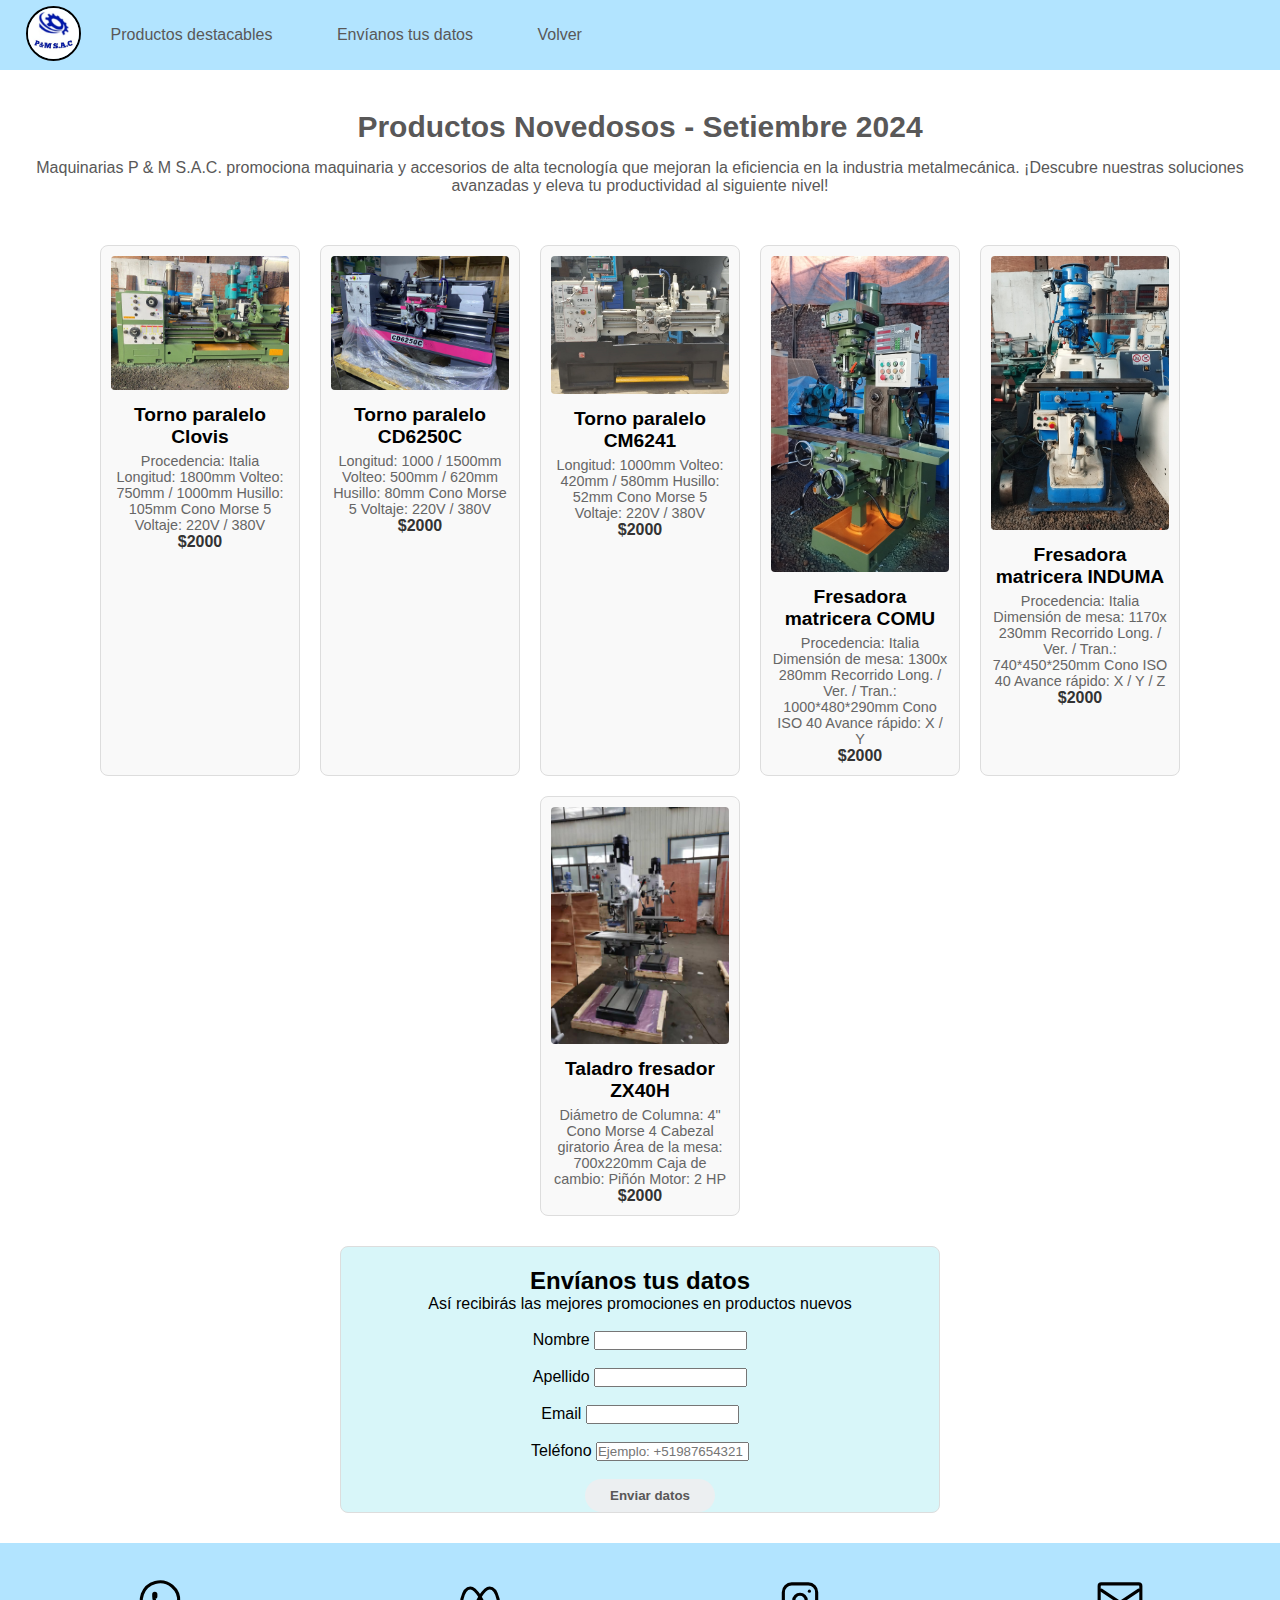
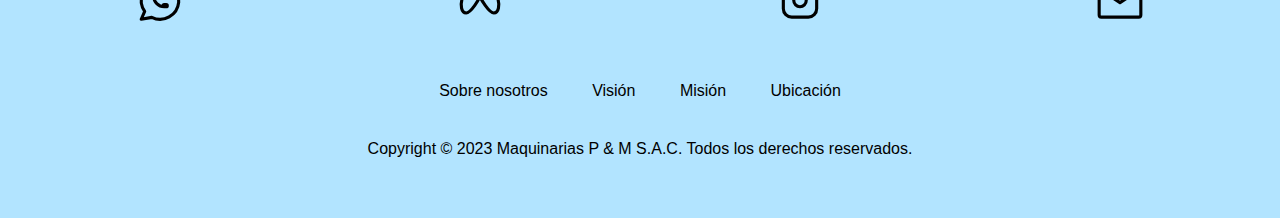
<file: index.html>
<!DOCTYPE html>
<html lang="en">
<head>
    <meta charset="UTF-8">
    <meta name="viewport" content="width=device-width, initial-scale=1.0">
    <title>Maquinarias P&M S.A.C</title>
    
    <!-- Logo de la página -->
    
    <link rel="icon" href="img/logo.jpg">
    
    <!-- SEO y Accesibilidad -->

    <meta name="description" content="Importaciones P&M S.A.C Venta de maquinarias a nivel industrial en el Perú y más .">
    <meta name="keywords" content="hardware, tecnología, maquinaria pesada, maquinaria, importaciones">

    <!-- CSS -->

    <link rel="stylesheet" href="css/index.css">
    

</head>
<body>
    <div id="volver"></div>
    <header class="nav-container">
        <div class="logo">
            <a href="#"><img src="../img/logo.jpg" alt="logo"></a>
        </div>
        <nav class="nav-links">
            <ul>
                <li><a href="#presentation">Productos destacables</a></li>
                <li><a href="#form">Envíanos tus datos</a></li>
                <!-- <li><a href="#mision">Misión</a></li>
                <li><a href="#map">Ubicación</a></li> -->
                <li><a href="#volver">Volver</a></li>
            </ul>
        </nav>
    </header>

    <main>
        
        <section id="presentation">
            <div class="info">
                <h2>Productos Novedosos - Setiembre 2024</h2>
                <p>Maquinarias P & M S.A.C. promociona maquinaria y accesorios de alta tecnología que mejoran la eficiencia en la industria metalmecánica. ¡Descubre nuestras soluciones avanzadas y eleva tu productividad al siguiente nivel!</p>
            </div>

            <div class="product-container">
                <div class="product-card">
                    <a href="products/torno-clovis.html">
                        <img src="img/TORNO PARALELO CLOVIS.jpg" alt="">
                        <h3>Torno paralelo Clovis</h3>
                        <p>
                            Procedencia: Italia
                            Longitud: 1800mm
                            Volteo: 750mm / 1000mm
                            Husillo: 105mm
                            Cono Morse 5
                            Voltaje: 220V / 380V
                        </p>
                        <span>$2000</span>
                    </a>
                </div>
                <div class="product-card">
                    <a href="products/torno-cd6250c.html">
                        <img src="img/TORNO PARALELO CD6250C.jpg" alt="">
                        <h3>Torno paralelo CD6250C</h3>
                        <p>
                            Longitud: 1000 / 1500mm
                            Volteo: 500mm / 620mm
                            Husillo: 80mm
                            Cono Morse 5
                            Voltaje: 220V / 380V
                        </p>
                        <span>$2000</span>
                    </a>
                </div>
                <div class="product-card">
                    <a href="products/torno-cm6241.html">
                        <img src="img/TORNO PARALELO CM6241.jpg" alt="">
                        <h3>Torno paralelo CM6241</h3>
                        <p>
                            Longitud: 1000mm
                            Volteo: 420mm / 580mm
                            Husillo: 52mm
                            Cono Morse 5
                            Voltaje: 220V / 380V
                        </p>
                        <span>$2000</span>
                    </a>
                </div>
                <div class="product-card">
                    <a href="products/fresadora-comu.html">
                        <img src="img/FRESADORA MATRICERA COMU.jpg" alt="">
                        <h3>Fresadora matricera COMU</h3>
                        <p>
                            Procedencia: Italia
                            Dimensión de mesa: 1300x 280mm
                            Recorrido Long. / Ver. / Tran.:
                            1000*480*290mm
                            Cono ISO 40
                            Avance rápido: X / Y
                        </p>
                        <span>$2000</span>
                    </a>
                </div>
                <div class="product-card">
                    <a href="products/fresadora-induma.html">
                        <img src="img/FRESADORA MATRICERA INDUMA.jpg" alt="">
                        <h3>Fresadora matricera INDUMA</h3>
                        <p>
                            Procedencia: Italia
                            Dimensión de mesa: 1170x 230mm
                            Recorrido Long. / Ver. / Tran.:
                            740*450*250mm
                            Cono ISO 40
                            Avance rápido: X / Y / Z
                        </p>
                        <span>$2000</span>
                    </a>
                </div>
                <div class="product-card">
                    <a href="products/taladro-zx40h.html">
                        <img src="img/TALADRO FRESADOR ZX40H.jpg" alt="">
                        <h3>Taladro fresador ZX40H</h3>
                        <p>
                            Diámetro de Columna: 4"
                            Cono Morse 4
                            Cabezal giratorio
                            Área de la mesa: 700x220mm
                            Caja de cambio: Piñón
                            Motor: 2 HP
                        </p>
                        <span>$2000</span>
                    </a>
                </div>
            </div>


        </section>

        <section id="form">
            <div class="form">
                <h2>Envíanos tus datos</h2>
                <p>Así recibirás las mejores promociones en productos nuevos</p>
                <br>
                <form action="#" class="form-main">
                    <label for="">Nombre
                        <input type="text" name="" id="" required
                        pattern="[A-Za-zÁÉÍÓÚáéíóúÑñ\s]+">
                    </label>
                    <br>
                    <label for="">Apellido
                        <input type="text" name="" id="" required pattern="[A-Za-zÁÉÍÓÚáéíóúÑñ\s]+">
                    </label>
                    <br>
                    <label for="">Email
                        <input type="email" name="" id="" required>
                    </label>
                    <br>
                    <label for="">Teléfono
                        <input type="tel" name="" id="" required placeholder="Ejemplo: +51987654321">
                    </label>
                    <br>
                    <button class="btn">Enviar datos</button>
                </form>
            </div>
        </section>
        

    </main>


    <footer class="footer-bar">
        
        <div class="contact-container">
            <a href="https://wa.me/+51979695821" target="_blank">
                <svg xmlns="http://www.w3.org/2000/svg" class="icon icon-tabler icon-tabler-brand-whatsapp" width="50" height="75" viewBox="0 0 24 24" stroke-width="1.5" stroke="#000000" fill="none" stroke-linecap="round" stroke-linejoin="round">
                    <path stroke="none" d="M0 0h24v24H0z" fill="none"/>
                    <path d="M3 21l1.65 -3.8a9 9 0 1 1 3.4 2.9l-5.05 .9" />
                    <path d="M9 10a.5 .5 0 0 0 1 0v-1a.5 .5 0 0 0 -1 0v1a5 5 0 0 0 5 5h1a.5 .5 0 0 0 0 -1h-1a.5 .5 0 0 0 0 1" />
                </svg>
            </a>

            <a href="https://www.facebook.com/Importaciones.e.Inversiones.PyM/about_profile_transparency" target="_blank">
                <svg xmlns="http://www.w3.org/2000/svg" class="icon icon-tabler icon-tabler-brand-meta" width="50" height="75" viewBox="0 0 24 24" stroke-width="1.5" stroke="#000000" fill="none" stroke-linecap="round" stroke-linejoin="round">
                    <path stroke="none" d="M0 0h24v24H0z" fill="none"/>
                    <path d="M12 10.174c1.766 -2.784 3.315 -4.174 4.648 -4.174c2 0 3.263 2.213 4 5.217c.704 2.869 .5 6.783 -2 6.783c-1.114 0 -2.648 -1.565 -4.148 -3.652a27.627 27.627 0 0 1 -2.5 -4.174z" />
                    <path d="M12 10.174c-1.766 -2.784 -3.315 -4.174 -4.648 -4.174c-2 0 -3.263 2.213 -4 5.217c-.704 2.869 -.5 6.783 2 6.783c1.114 0 2.648 -1.565 4.148 -3.652c1 -1.391 1.833 -2.783 2.5 -4.174z" />
                </svg>
            </a>

            <a href="https://www.instagram.com/importaciones_inversionespym/" target="_blank">
                <svg xmlns="http://www.w3.org/2000/svg" class="icon icon-tabler icon-tabler-brand-instagram" width="50" height="75"" viewBox="0 0 24 24" stroke-width="1.5" stroke="#000000" fill="none" stroke-linecap="round" stroke-linejoin="round">
                    <path stroke="none" d="M0 0h24v24H0z" fill="none"/>
                    <path d="M4 4m0 4a4 4 0 0 1 4 -4h8a4 4 0 0 1 4 4v8a4 4 0 0 1 -4 4h-8a4 4 0 0 1 -4 -4z" />
                    <path d="M12 12m-3 0a3 3 0 1 0 6 0a3 3 0 1 0 -6 0" />
                    <path d="M16.5 7.5l0 .01" />
                </svg>
            </a>

            <a href="mailto:invercionespm@outlook.com" target="_blank">
                <svg xmlns="http://www.w3.org/2000/svg" class="icon icon-tabler icon-tabler-brand-outlook" width="50" height="75" viewBox="0 0 24 24" stroke-width="1.5" stroke="#000000" fill="none" stroke-linecap="round" stroke-linejoin="round">
                    <path stroke="none" d="M0 0h24v24H0z" fill="none"/>
                    <path d="M3 4h18a1 1 0 0 1 1 1v14a1 1 0 0 1 -1 1h-18a1 1 0 0 1 -1 -1v-14a1 1 0 0 1 1 -1z" />
                    <path d="M3 7l9 6l9 -6" />
                </svg>
            </a>

        </div>

        <div class="nav-footer">
            <nav class="nav-links">
                <ul>
                    <li><a href="about us/about-us.html#about-us">Sobre nosotros</a></li>
                    <li><a href="about us/about-us.html#vision">Visión</a></li>
                    <li><a href="about us/about-us.html#mision">Misión</a></li>
                    <li><a href="about us/about-us.html#map">Ubicación</a></li>
                </ul>
            </nav>
        </div>

        <p>Copyright &copy; 2023 Maquinarias P & M S.A.C. Todos los derechos reservados.</p>
    </footer>

</body>
</html>
</file>
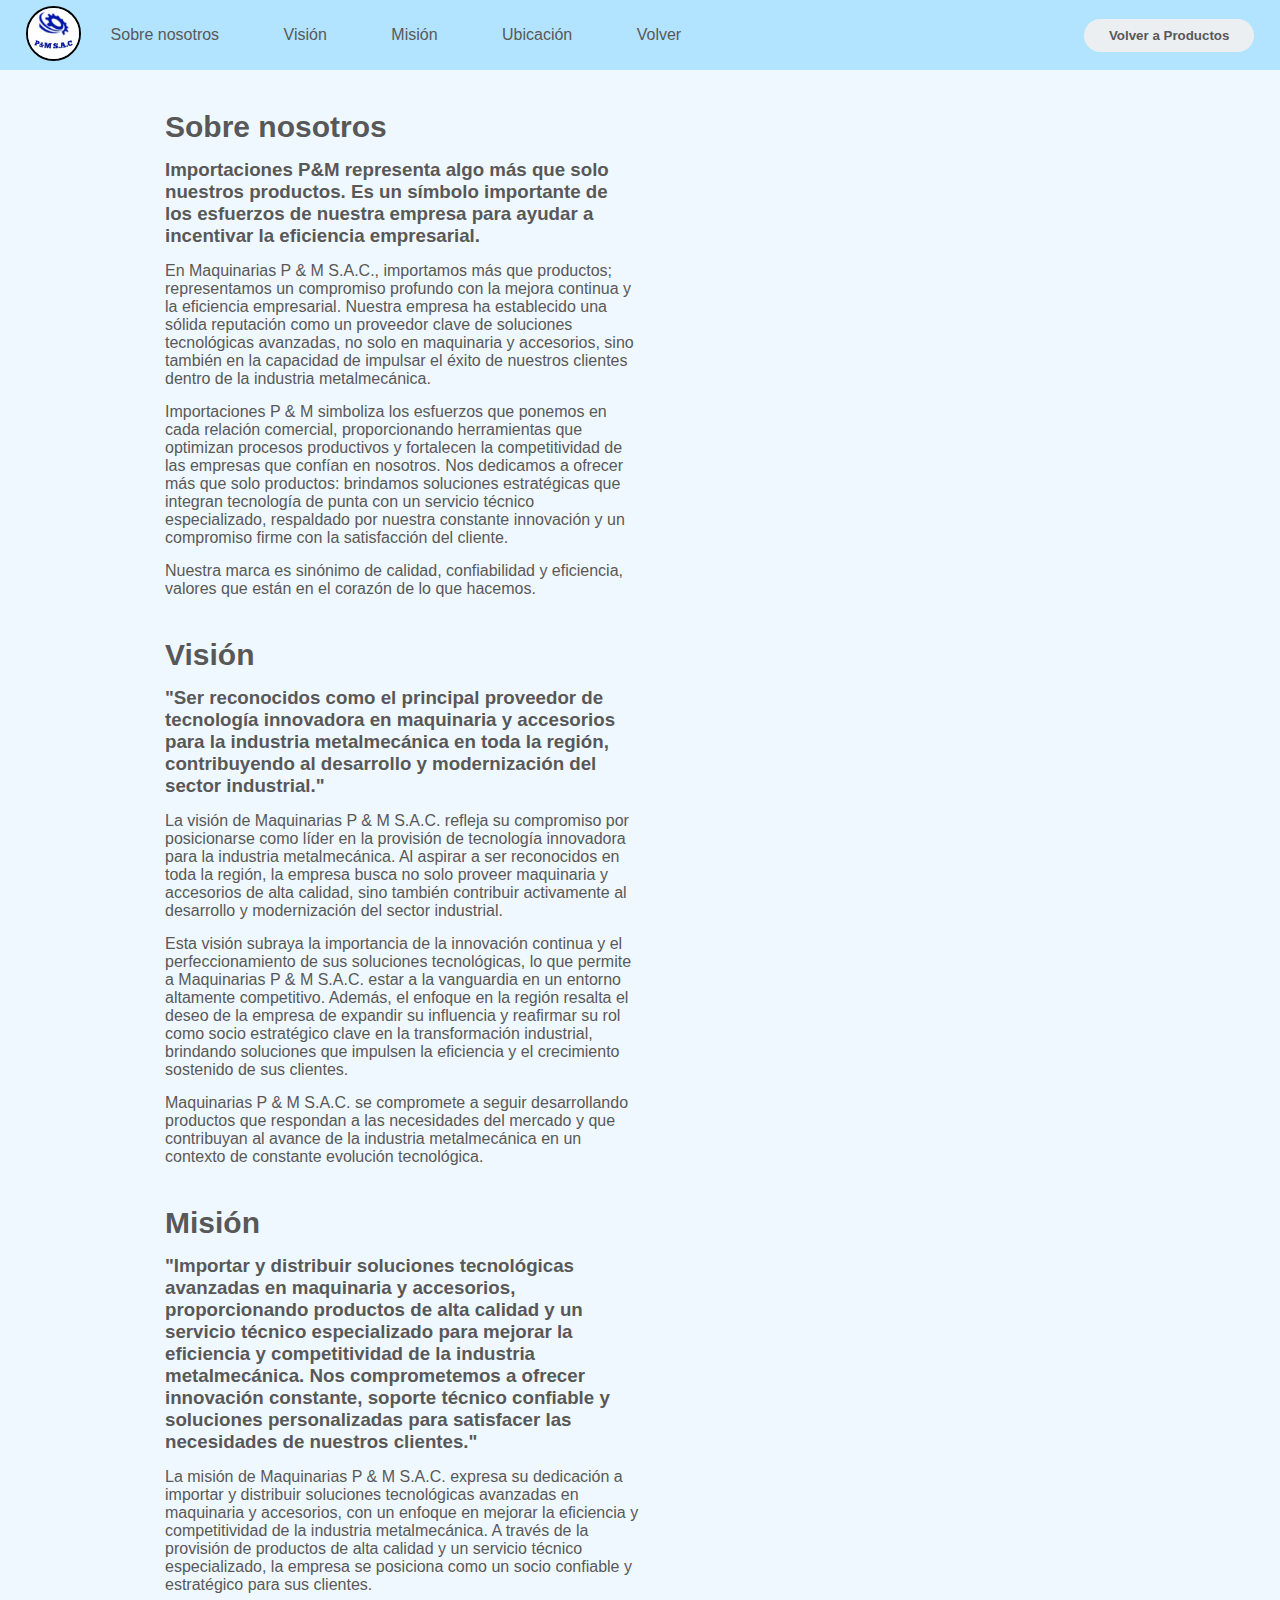
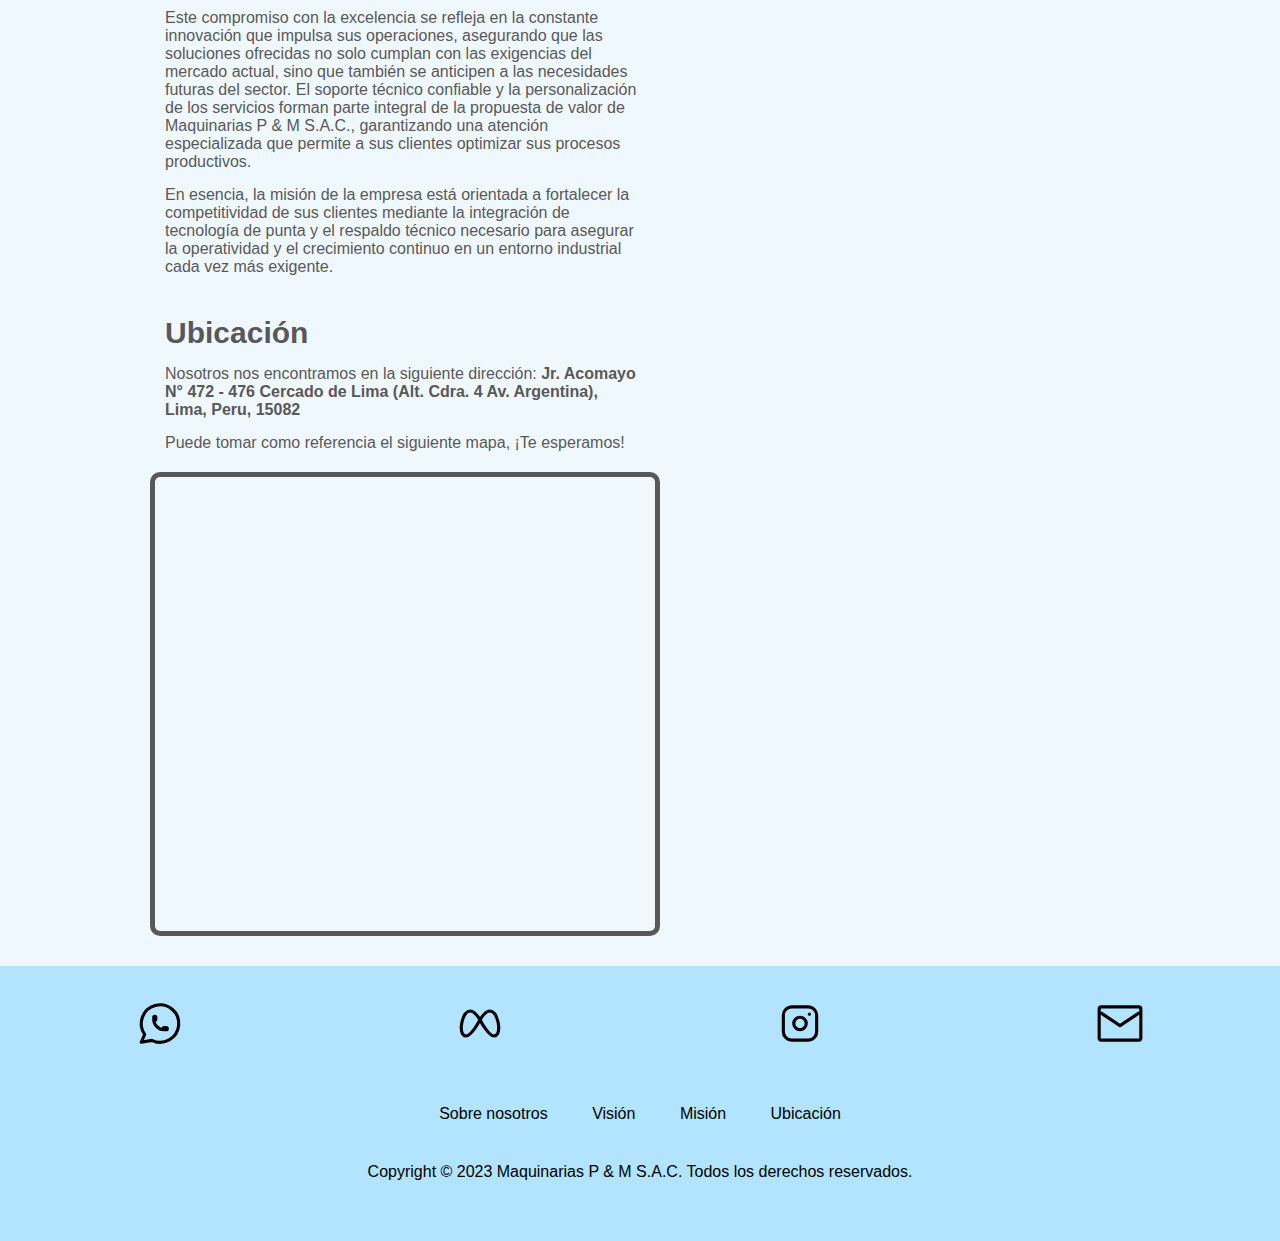
<file: about us/about-us.html>
<!DOCTYPE html>
<html lang="en">
<head>
    <meta charset="UTF-8">
    <meta name="viewport" content="width=device-width, initial-scale=1.0">
    <title>Sobre nosotros - Maquinarias P & M S.A.C</title>
    
    <!-- Fuentes de Google Fonts
    <link rel="preconnect" href="https://fonts.googleapis.com">
    <link rel="preconnect" href="https://fonts.gstatic.com" crossorigin>
    <link href="https://fonts.googleapis.com/css2?family=Roboto:ital,wght@0,100;0,300;0,400;0,500;0,700;0,900;1,100;1,300;1,400;1,500;1,700;1,900&display=swap" rel="stylesheet"> -->
    
    <!-- Referencia al archivo CSS -->

    <link rel="stylesheet" href="../css/about-us.css">
    <link rel="icon" href="../img/logo.jpg">

     <!-- SEO y Accesibilidad -->
    
    <meta name="description" content="Importaciones P&M S.A.C Venta de maquinarias a nivel industrial en el Perú y más .">
    <meta name="keywords" content="hardware, tecnología, maquinaria pesada, maquinaria, importaciones">
     
</head>
<body>
    <div id="volver"></div>
    <header class="nav-container">
        <div class="logo">
            <img src="../img/logo.jpg" alt="logo">
        </div>
        <nav class="nav-links">
            <ul>
                <li><a href="#about-us">Sobre nosotros</a></li>
                <li><a href="#vision">Visión</a></li>
                <li><a href="#mision">Misión</a></li>
                <li><a href="#map">Ubicación</a></li>
                <li><a href="#volver">Volver</a></li>
            </ul>
        </nav>
        
        <div class="btn-nav">
            <a href="../index.html"><button>Volver a Productos</button></a>
        </div>
    </header>

    <main>
        <section id="about-us">
            <div class="info">
                <h2>Sobre nosotros</h2>

                <h3>Importaciones P&M representa algo más que solo nuestros productos. Es un símbolo importante de los esfuerzos de nuestra empresa para ayudar a incentivar la eficiencia empresarial.</h3>
                
                <p>En Maquinarias P & M S.A.C., importamos más que productos; representamos un compromiso profundo con la mejora continua y la eficiencia empresarial. Nuestra empresa ha establecido una sólida reputación como un proveedor clave de soluciones tecnológicas avanzadas, no solo en maquinaria y accesorios, sino también en la capacidad de impulsar el éxito de nuestros clientes dentro de la industria metalmecánica.
                </p>
                <p>Importaciones P & M simboliza los esfuerzos que ponemos en cada relación comercial, proporcionando herramientas que optimizan procesos productivos y fortalecen la competitividad de las empresas que confían en nosotros. Nos dedicamos a ofrecer más que solo productos: brindamos soluciones estratégicas que integran tecnología de punta con un servicio técnico especializado, respaldado por nuestra constante innovación y un compromiso firme con la satisfacción del cliente.
                </p>

                <p>Nuestra marca es sinónimo de calidad, confiabilidad y eficiencia, valores que están en el corazón de lo que hacemos.
                </p>
            </div>
        </section>

        <section id="vision">
            <div class="info">
                <h2>Visión</h2>
                <h3>"Ser reconocidos como el principal proveedor de tecnología innovadora en maquinaria y accesorios para la industria metalmecánica en toda la región, contribuyendo al desarrollo y modernización del sector industrial."
                </h3>
                <p>La visión de Maquinarias P & M S.A.C. refleja su compromiso por posicionarse como líder en la provisión de tecnología innovadora para la industria metalmecánica. Al aspirar a ser reconocidos en toda la región, la empresa busca no solo proveer maquinaria y accesorios de alta calidad, sino también contribuir activamente al desarrollo y modernización del sector industrial.</p>
                <p>Esta visión subraya la importancia de la innovación continua y el perfeccionamiento de sus soluciones tecnológicas, lo que permite a Maquinarias P & M S.A.C. estar a la vanguardia en un entorno altamente competitivo. Además, el enfoque en la región resalta el deseo de la empresa de expandir su influencia y reafirmar su rol como socio estratégico clave en la transformación industrial, brindando soluciones que impulsen la eficiencia y el crecimiento sostenido de sus clientes.</p>
                <p>Maquinarias P & M S.A.C. se compromete a seguir desarrollando productos que respondan a las necesidades del mercado y que contribuyan al avance de la industria metalmecánica en un contexto de constante evolución tecnológica.</p>
                
            </div>
        </section>

        <section id="mision">
            <div class="info">
                <h2>Misión</h2>
                <h3>"Importar y distribuir soluciones tecnológicas avanzadas en maquinaria y accesorios, proporcionando productos de alta calidad y un servicio técnico especializado para mejorar la eficiencia y competitividad de la industria metalmecánica. Nos comprometemos a ofrecer innovación constante, soporte técnico confiable y soluciones personalizadas para satisfacer las necesidades de nuestros clientes."
                </h3>
                <p>La misión de Maquinarias P & M S.A.C. expresa su dedicación a importar y distribuir soluciones tecnológicas avanzadas en maquinaria y accesorios, con un enfoque en mejorar la eficiencia y competitividad de la industria metalmecánica. A través de la provisión de productos de alta calidad y un servicio técnico especializado, la empresa se posiciona como un socio confiable y estratégico para sus clientes.</p>
                <p>Este compromiso con la excelencia se refleja en la constante innovación que impulsa sus operaciones, asegurando que las soluciones ofrecidas no solo cumplan con las exigencias del mercado actual, sino que también se anticipen a las necesidades futuras del sector. El soporte técnico confiable y la personalización de los servicios forman parte integral de la propuesta de valor de Maquinarias P & M S.A.C., garantizando una atención especializada que permite a sus clientes optimizar sus procesos productivos.</p>
                <p>En esencia, la misión de la empresa está orientada a fortalecer la competitividad de sus clientes mediante la integración de tecnología de punta y el respaldo técnico necesario para asegurar la operatividad y el crecimiento continuo en un entorno industrial cada vez más exigente.</p>
            </div>
        </section>

        <section id="map">
            <div class="info">
                <h2>Ubicación</h2>
                <p>
                    Nosotros nos encontramos en la siguiente dirección:
                    <strong>Jr. Acomayo N° 472 - 476 Cercado de Lima (Alt. Cdra. 4 Av. Argentina), Lima, Peru, 15082</strong>
                </p>

                <p>
                    Puede tomar como referencia el siguiente mapa, ¡Te esperamos!
                </p>
                    <div class="mapa">
                        <iframe src="https://www.google.com/maps/embed?pb=!1m18!1m12!1m3!1d1184299.050126637!2d-76.50085808202776!3d-12.73911173201511!2m3!1f0!2f0!3f0!3m2!1i1024!2i768!4f13.1!3m3!1m2!1s0x9105c93e12da40ab%3A0xf7e84169fd79da25!2sImportaciones%20e%20Inversiones%20P%26M%20S.A.C!5e0!3m2!1ses!2spe!4v1726607692013!5m2!1ses!2spe" width="500" height="450" style="border:0;" allowfullscreen="" loading="lazy" referrerpolicy="no-referrer-when-downgrade"></iframe>
                    </div>
            </div>
        </section>


    </main>
    
    <footer class="footer-bar">
        
        <div class="contact-container">
            <a href="https://wa.me/+51979695821" target="_blank">
                <svg xmlns="http://www.w3.org/2000/svg" class="icon icon-tabler icon-tabler-brand-whatsapp" width="50" height="75" viewBox="0 0 24 24" stroke-width="1.5" stroke="#000000" fill="none" stroke-linecap="round" stroke-linejoin="round">
                    <path stroke="none" d="M0 0h24v24H0z" fill="none"/>
                    <path d="M3 21l1.65 -3.8a9 9 0 1 1 3.4 2.9l-5.05 .9" />
                    <path d="M9 10a.5 .5 0 0 0 1 0v-1a.5 .5 0 0 0 -1 0v1a5 5 0 0 0 5 5h1a.5 .5 0 0 0 0 -1h-1a.5 .5 0 0 0 0 1" />
                </svg>
            </a>

            <a href="https://www.facebook.com/Importaciones.e.Inversiones.PyM/about_profile_transparency" target="_blank">
                <svg xmlns="http://www.w3.org/2000/svg" class="icon icon-tabler icon-tabler-brand-meta" width="50" height="75" viewBox="0 0 24 24" stroke-width="1.5" stroke="#000000" fill="none" stroke-linecap="round" stroke-linejoin="round">
                    <path stroke="none" d="M0 0h24v24H0z" fill="none"/>
                    <path d="M12 10.174c1.766 -2.784 3.315 -4.174 4.648 -4.174c2 0 3.263 2.213 4 5.217c.704 2.869 .5 6.783 -2 6.783c-1.114 0 -2.648 -1.565 -4.148 -3.652a27.627 27.627 0 0 1 -2.5 -4.174z" />
                    <path d="M12 10.174c-1.766 -2.784 -3.315 -4.174 -4.648 -4.174c-2 0 -3.263 2.213 -4 5.217c-.704 2.869 -.5 6.783 2 6.783c1.114 0 2.648 -1.565 4.148 -3.652c1 -1.391 1.833 -2.783 2.5 -4.174z" />
                </svg>
            </a>

            <a href="https://www.instagram.com/importaciones_inversionespym/" target="_blank">
                <svg xmlns="http://www.w3.org/2000/svg" class="icon icon-tabler icon-tabler-brand-instagram" width="50" height="75"" viewBox="0 0 24 24" stroke-width="1.5" stroke="#000000" fill="none" stroke-linecap="round" stroke-linejoin="round">
                    <path stroke="none" d="M0 0h24v24H0z" fill="none"/>
                    <path d="M4 4m0 4a4 4 0 0 1 4 -4h8a4 4 0 0 1 4 4v8a4 4 0 0 1 -4 4h-8a4 4 0 0 1 -4 -4z" />
                    <path d="M12 12m-3 0a3 3 0 1 0 6 0a3 3 0 1 0 -6 0" />
                    <path d="M16.5 7.5l0 .01" />
                </svg>
            </a>

            <a href="mailto:invercionespm@outlook.com" target="_blank">
                <svg xmlns="http://www.w3.org/2000/svg" class="icon icon-tabler icon-tabler-brand-outlook" width="50" height="75" viewBox="0 0 24 24" stroke-width="1.5" stroke="#000000" fill="none" stroke-linecap="round" stroke-linejoin="round">
                    <path stroke="none" d="M0 0h24v24H0z" fill="none"/>
                    <path d="M3 4h18a1 1 0 0 1 1 1v14a1 1 0 0 1 -1 1h-18a1 1 0 0 1 -1 -1v-14a1 1 0 0 1 1 -1z" />
                    <path d="M3 7l9 6l9 -6" />
                </svg>
            </a>

        </div>

        <div class="nav-footer">
            <nav class="nav-links">
                <ul>
                    <li><a href="#about-us">Sobre nosotros</a></li>
                    <li><a href="#vision">Visión</a></li>
                    <li><a href="#mision">Misión</a></li>
                    <li><a href="#map">Ubicación</a></li>
                </ul>
            </nav>
        </div>

        <p>Copyright &copy; 2023 Maquinarias P & M S.A.C. Todos los derechos reservados.</p>
    </footer>

</body>
</html>
</file>
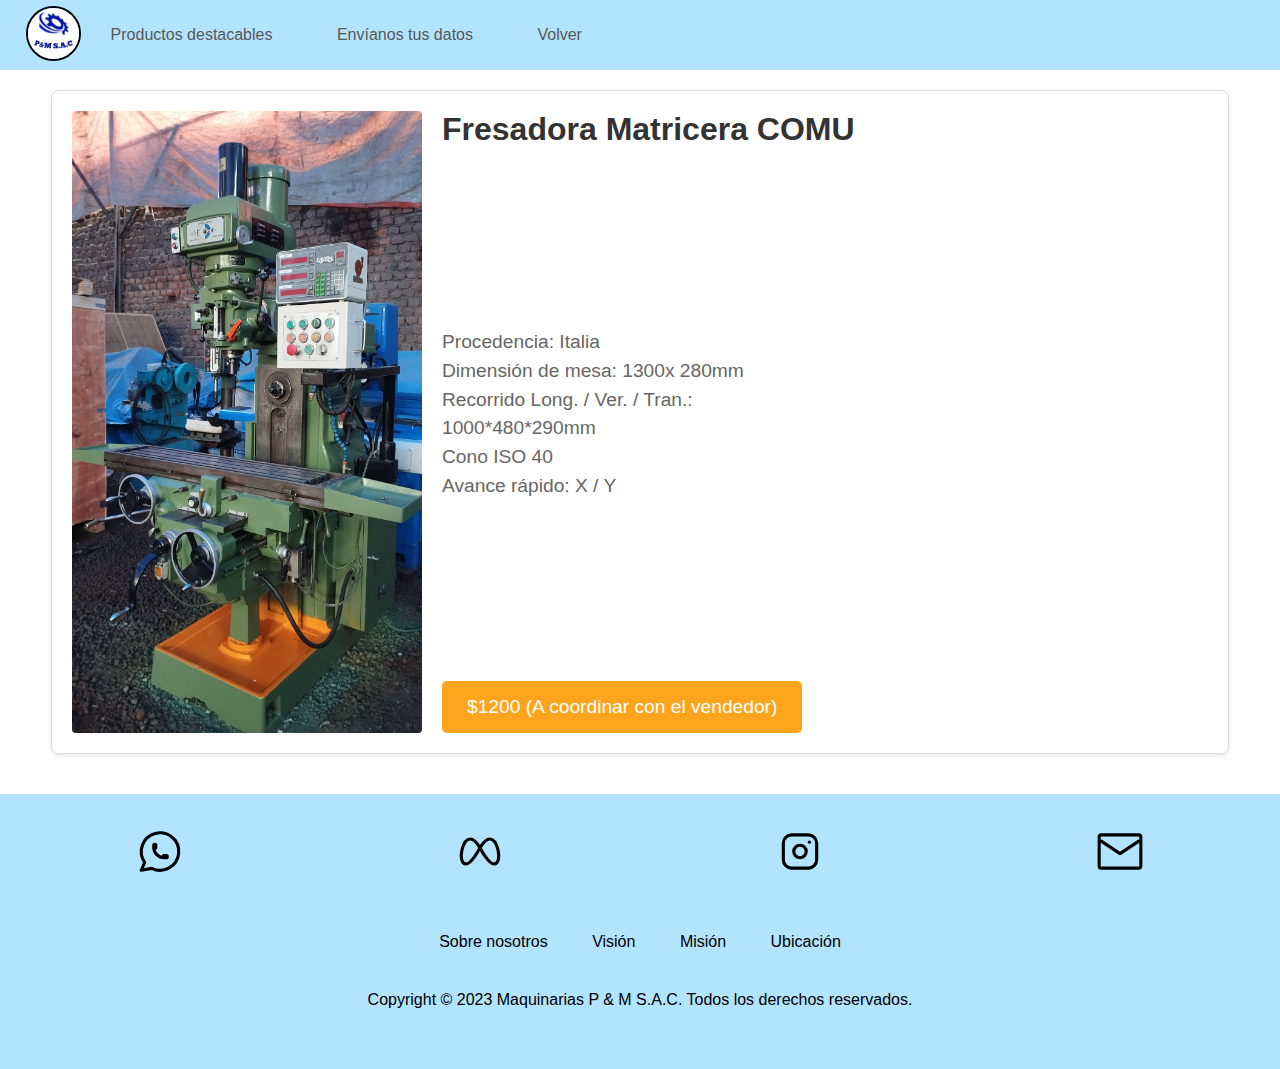
<file: products/fresadora-comu.html>
<!DOCTYPE html>
<html lang="en">
<head>
    <meta charset="UTF-8">
    <meta name="viewport" content="width=device-width, initial-scale=1.0">
    <!-- Logo de la página -->
    
    <link rel="icon" href="../img/logo.jpg">
    
    <!-- SEO y Accesibilidad -->

    <meta name="description" content="Importaciones P&M S.A.C Venta de maquinarias a nivel industrial en el Perú y más .">
    <meta name="keywords" content="hardware, tecnología, maquinaria pesada, maquinaria, importaciones">

    <!-- CSS -->

    <link rel="stylesheet" href="../css/products.css">
    <title>Fresadora Matricera COMU - Maquinarias P&M S.A.C</title>
</head>
<body>
    <header class="nav-container">
        <div class="logo">
            <a href="#"><img src="../img/logo.jpg" alt="logo"></a>
        </div>
        <nav class="nav-links">
            <ul>
                <li><a href="../index.html#presentation">Productos destacables</a></li>
                <li><a href="../index.html#form">Envíanos tus datos</a></li>
                <li><a href="../index.html">Volver</a></li>
            </ul>
        </nav>
    </header>

    <main>
        <section id="productos-destacados">
            <div class="amazon-container">
                <div class="amazon-product-card">
                    <img src="/img/FRESADORA MATRICERA COMU.jpg" alt="Producto 1">
                    <div class="product-details">
                        <h3>Fresadora Matricera COMU</h3>
                        <p>Procedencia: Italia
                            <br>
                            Dimensión de mesa: 1300x 280mm
                            <br>
                            Recorrido Long. / Ver. / Tran.:
                            <br>
                            1000*480*290mm
                            <br>
                            Cono ISO 40
                            <br>
                            Avance rápido: X / Y</p>
                        <button class="price-btn">$1200 (A coordinar con el vendedor)</button>
                    </div>
                </div>
            </div>
        </section>        
    </main>


    <footer class="footer-bar">
        
        <div class="contact-container">
            <a href="https://wa.me/+51979695821" target="_blank">
                <svg xmlns="http://www.w3.org/2000/svg" class="icon icon-tabler icon-tabler-brand-whatsapp" width="50" height="75" viewBox="0 0 24 24" stroke-width="1.5" stroke="#000000" fill="none" stroke-linecap="round" stroke-linejoin="round">
                    <path stroke="none" d="M0 0h24v24H0z" fill="none"/>
                    <path d="M3 21l1.65 -3.8a9 9 0 1 1 3.4 2.9l-5.05 .9" />
                    <path d="M9 10a.5 .5 0 0 0 1 0v-1a.5 .5 0 0 0 -1 0v1a5 5 0 0 0 5 5h1a.5 .5 0 0 0 0 -1h-1a.5 .5 0 0 0 0 1" />
                </svg>
            </a>

            <a href="https://www.facebook.com/Importaciones.e.Inversiones.PyM/about_profile_transparency" target="_blank">
                <svg xmlns="http://www.w3.org/2000/svg" class="icon icon-tabler icon-tabler-brand-meta" width="50" height="75" viewBox="0 0 24 24" stroke-width="1.5" stroke="#000000" fill="none" stroke-linecap="round" stroke-linejoin="round">
                    <path stroke="none" d="M0 0h24v24H0z" fill="none"/>
                    <path d="M12 10.174c1.766 -2.784 3.315 -4.174 4.648 -4.174c2 0 3.263 2.213 4 5.217c.704 2.869 .5 6.783 -2 6.783c-1.114 0 -2.648 -1.565 -4.148 -3.652a27.627 27.627 0 0 1 -2.5 -4.174z" />
                    <path d="M12 10.174c-1.766 -2.784 -3.315 -4.174 -4.648 -4.174c-2 0 -3.263 2.213 -4 5.217c-.704 2.869 -.5 6.783 2 6.783c1.114 0 2.648 -1.565 4.148 -3.652c1 -1.391 1.833 -2.783 2.5 -4.174z" />
                </svg>
            </a>

            <a href="https://www.instagram.com/importaciones_inversionespym/" target="_blank">
                <svg xmlns="http://www.w3.org/2000/svg" class="icon icon-tabler icon-tabler-brand-instagram" width="50" height="75"" viewBox="0 0 24 24" stroke-width="1.5" stroke="#000000" fill="none" stroke-linecap="round" stroke-linejoin="round">
                    <path stroke="none" d="M0 0h24v24H0z" fill="none"/>
                    <path d="M4 4m0 4a4 4 0 0 1 4 -4h8a4 4 0 0 1 4 4v8a4 4 0 0 1 -4 4h-8a4 4 0 0 1 -4 -4z" />
                    <path d="M12 12m-3 0a3 3 0 1 0 6 0a3 3 0 1 0 -6 0" />
                    <path d="M16.5 7.5l0 .01" />
                </svg>
            </a>

            <a href="mailto:invercionespm@outlook.com" target="_blank">
                <svg xmlns="http://www.w3.org/2000/svg" class="icon icon-tabler icon-tabler-brand-outlook" width="50" height="75" viewBox="0 0 24 24" stroke-width="1.5" stroke="#000000" fill="none" stroke-linecap="round" stroke-linejoin="round">
                    <path stroke="none" d="M0 0h24v24H0z" fill="none"/>
                    <path d="M3 4h18a1 1 0 0 1 1 1v14a1 1 0 0 1 -1 1h-18a1 1 0 0 1 -1 -1v-14a1 1 0 0 1 1 -1z" />
                    <path d="M3 7l9 6l9 -6" />
                </svg>
            </a>

        </div>

        <div class="nav-footer">
            <nav class="nav-links">
                <ul>
                    <li><a href="about us/about-us.html#about-us">Sobre nosotros</a></li>
                    <li><a href="about us/about-us.html#vision">Visión</a></li>
                    <li><a href="about us/about-us.html#mision">Misión</a></li>
                    <li><a href="about us/about-us.html#map">Ubicación</a></li>
                </ul>
            </nav>
        </div>

        <p>Copyright &copy; 2023 Maquinarias P & M S.A.C. Todos los derechos reservados.</p>
    </footer>
</body>
</html>
</file>
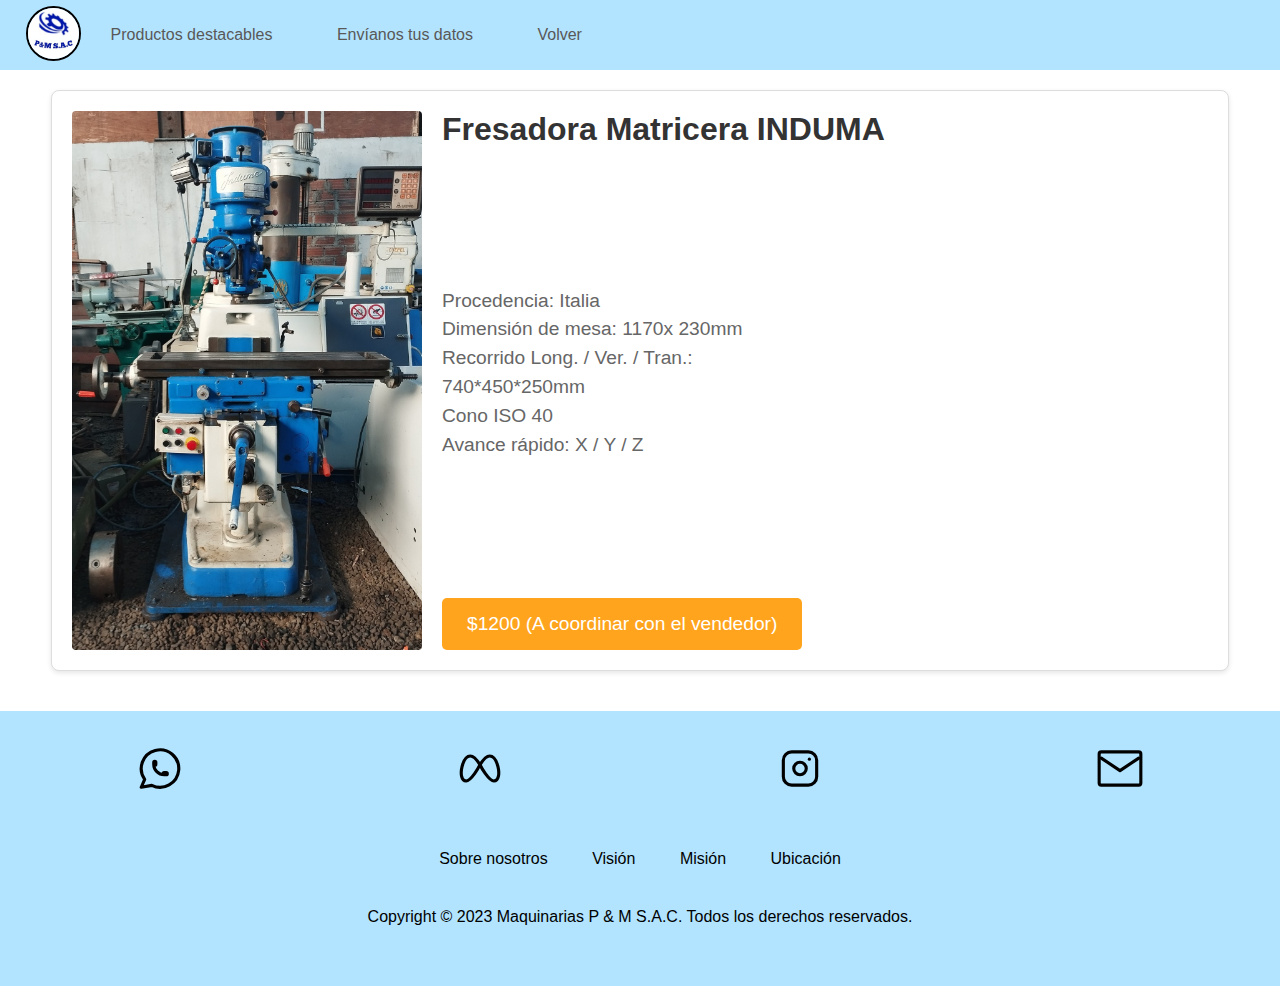
<file: products/fresadora-induma.html>
<!DOCTYPE html>
<html lang="en">
<head>
    <meta charset="UTF-8">
    <meta name="viewport" content="width=device-width, initial-scale=1.0">
    <!-- Logo de la página -->
    
    <link rel="icon" href="../img/logo.jpg">
    
    <!-- SEO y Accesibilidad -->

    <meta name="description" content="Importaciones P&M S.A.C Venta de maquinarias a nivel industrial en el Perú y más .">
    <meta name="keywords" content="hardware, tecnología, maquinaria pesada, maquinaria, importaciones">

    <!-- CSS -->

    <link rel="stylesheet" href="../css/products.css">
    <title>Fresadora Matricera INDUMA - Maquinarias P&M S.A.C</title>
</head>
<body>
    <header class="nav-container">
        <div class="logo">
            <a href="#"><img src="../img/logo.jpg" alt="logo"></a>
        </div>
        <nav class="nav-links">
            <ul>
                <li><a href="../index.html#presentation">Productos destacables</a></li>
                <li><a href="../index.html#form">Envíanos tus datos</a></li>
                <li><a href="../index.html">Volver</a></li>
            </ul>
        </nav>
    </header>

    <main>
        <section id="productos-destacados">
            <div class="amazon-container">
                <div class="amazon-product-card">
                    <img src="/img/FRESADORA MATRICERA INDUMA.jpg" alt="Producto 1">
                    <div class="product-details">
                        <h3>Fresadora Matricera INDUMA</h3>
                        <p>Procedencia: Italia
                            <br>
                            Dimensión de mesa: 1170x 230mm
                            <br>
                            Recorrido Long. / Ver. / Tran.:
                            <br>
                            740*450*250mm
                            <br>
                            Cono ISO 40
                            <br>
                            Avance rápido: X / Y / Z</p>
                        <button class="price-btn">$1200 (A coordinar con el vendedor)</button>
                    </div>
                </div>
            </div>
        </section>        
    </main>


    <footer class="footer-bar">
        
        <div class="contact-container">
            <a href="https://wa.me/+51979695821" target="_blank">
                <svg xmlns="http://www.w3.org/2000/svg" class="icon icon-tabler icon-tabler-brand-whatsapp" width="50" height="75" viewBox="0 0 24 24" stroke-width="1.5" stroke="#000000" fill="none" stroke-linecap="round" stroke-linejoin="round">
                    <path stroke="none" d="M0 0h24v24H0z" fill="none"/>
                    <path d="M3 21l1.65 -3.8a9 9 0 1 1 3.4 2.9l-5.05 .9" />
                    <path d="M9 10a.5 .5 0 0 0 1 0v-1a.5 .5 0 0 0 -1 0v1a5 5 0 0 0 5 5h1a.5 .5 0 0 0 0 -1h-1a.5 .5 0 0 0 0 1" />
                </svg>
            </a>

            <a href="https://www.facebook.com/Importaciones.e.Inversiones.PyM/about_profile_transparency" target="_blank">
                <svg xmlns="http://www.w3.org/2000/svg" class="icon icon-tabler icon-tabler-brand-meta" width="50" height="75" viewBox="0 0 24 24" stroke-width="1.5" stroke="#000000" fill="none" stroke-linecap="round" stroke-linejoin="round">
                    <path stroke="none" d="M0 0h24v24H0z" fill="none"/>
                    <path d="M12 10.174c1.766 -2.784 3.315 -4.174 4.648 -4.174c2 0 3.263 2.213 4 5.217c.704 2.869 .5 6.783 -2 6.783c-1.114 0 -2.648 -1.565 -4.148 -3.652a27.627 27.627 0 0 1 -2.5 -4.174z" />
                    <path d="M12 10.174c-1.766 -2.784 -3.315 -4.174 -4.648 -4.174c-2 0 -3.263 2.213 -4 5.217c-.704 2.869 -.5 6.783 2 6.783c1.114 0 2.648 -1.565 4.148 -3.652c1 -1.391 1.833 -2.783 2.5 -4.174z" />
                </svg>
            </a>

            <a href="https://www.instagram.com/importaciones_inversionespym/" target="_blank">
                <svg xmlns="http://www.w3.org/2000/svg" class="icon icon-tabler icon-tabler-brand-instagram" width="50" height="75"" viewBox="0 0 24 24" stroke-width="1.5" stroke="#000000" fill="none" stroke-linecap="round" stroke-linejoin="round">
                    <path stroke="none" d="M0 0h24v24H0z" fill="none"/>
                    <path d="M4 4m0 4a4 4 0 0 1 4 -4h8a4 4 0 0 1 4 4v8a4 4 0 0 1 -4 4h-8a4 4 0 0 1 -4 -4z" />
                    <path d="M12 12m-3 0a3 3 0 1 0 6 0a3 3 0 1 0 -6 0" />
                    <path d="M16.5 7.5l0 .01" />
                </svg>
            </a>

            <a href="mailto:invercionespm@outlook.com" target="_blank">
                <svg xmlns="http://www.w3.org/2000/svg" class="icon icon-tabler icon-tabler-brand-outlook" width="50" height="75" viewBox="0 0 24 24" stroke-width="1.5" stroke="#000000" fill="none" stroke-linecap="round" stroke-linejoin="round">
                    <path stroke="none" d="M0 0h24v24H0z" fill="none"/>
                    <path d="M3 4h18a1 1 0 0 1 1 1v14a1 1 0 0 1 -1 1h-18a1 1 0 0 1 -1 -1v-14a1 1 0 0 1 1 -1z" />
                    <path d="M3 7l9 6l9 -6" />
                </svg>
            </a>

        </div>

        <div class="nav-footer">
            <nav class="nav-links">
                <ul>
                    <li><a href="about us/about-us.html#about-us">Sobre nosotros</a></li>
                    <li><a href="about us/about-us.html#vision">Visión</a></li>
                    <li><a href="about us/about-us.html#mision">Misión</a></li>
                    <li><a href="about us/about-us.html#map">Ubicación</a></li>
                </ul>
            </nav>
        </div>

        <p>Copyright &copy; 2023 Maquinarias P & M S.A.C. Todos los derechos reservados.</p>
    </footer>
</body>
</html>
</file>
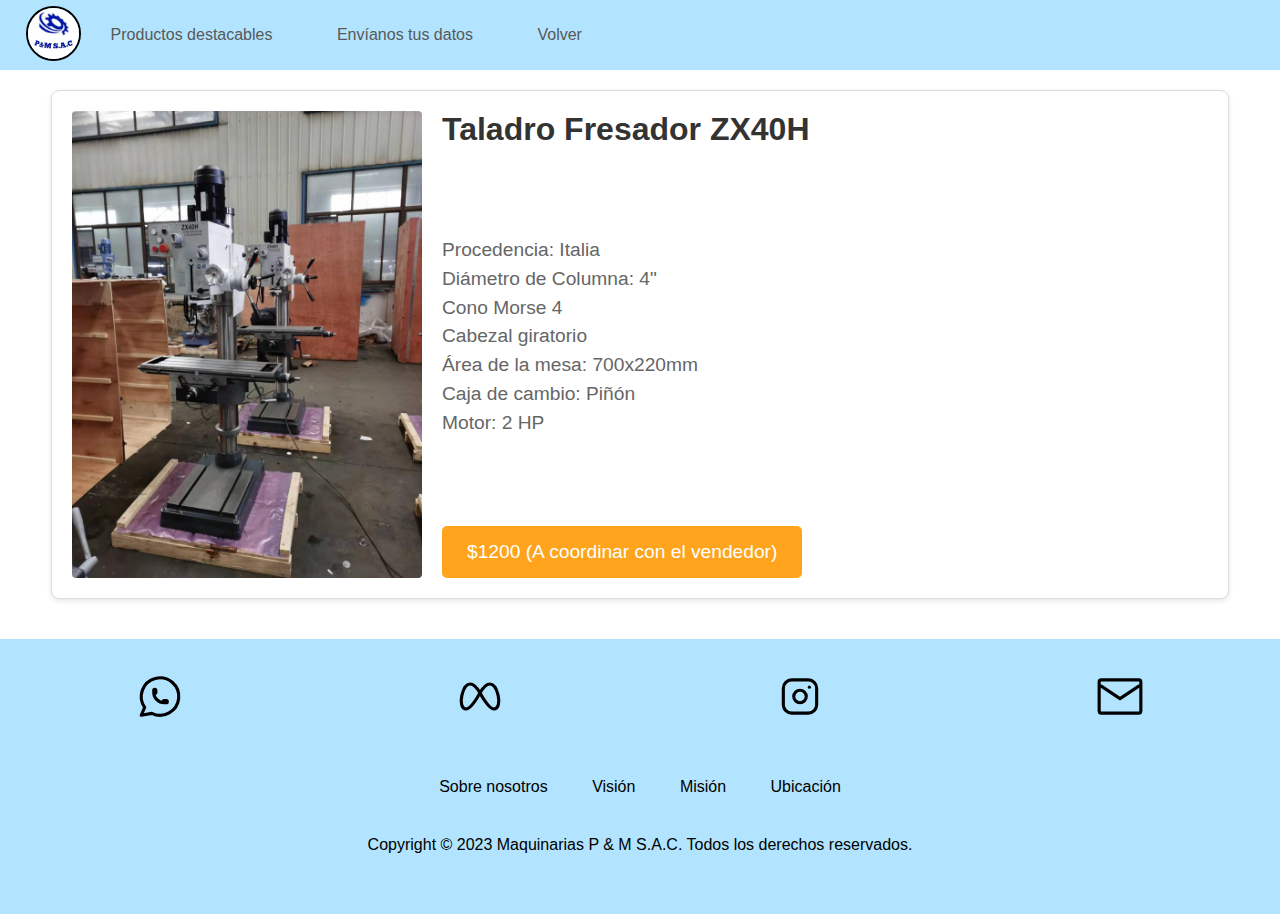
<file: products/taladro-zx40h.html>
<!DOCTYPE html>
<html lang="en">
<head>
    <meta charset="UTF-8">
    <meta name="viewport" content="width=device-width, initial-scale=1.0">
    <!-- Logo de la página -->
    
    <link rel="icon" href="../img/logo.jpg">
    
    <!-- SEO y Accesibilidad -->

    <meta name="description" content="Importaciones P&M S.A.C Venta de maquinarias a nivel industrial en el Perú y más .">
    <meta name="keywords" content="hardware, tecnología, maquinaria pesada, maquinaria, importaciones">

    <!-- CSS -->

    <link rel="stylesheet" href="../css/products.css">
    <title>Taladro Fresador ZX40H - Maquinarias P&M S.A.C</title>
</head>
<body>
    <header class="nav-container">
        <div class="logo">
            <a href="#"><img src="../img/logo.jpg" alt="logo"></a>
        </div>
        <nav class="nav-links">
            <ul>
                <li><a href="../index.html#presentation">Productos destacables</a></li>
                <li><a href="../index.html#form">Envíanos tus datos</a></li>
                <li><a href="../index.html">Volver</a></li>
            </ul>
        </nav>
    </header>

    <main>
        <section id="productos-destacados">
            <div class="amazon-container">
                <div class="amazon-product-card">
                    <img src="/img/TALADRO FRESADOR ZX40H.jpg" alt="Producto 1">
                    <div class="product-details">
                        <h3>Taladro Fresador ZX40H</h3>
                        <p>Procedencia: Italia
                            <br>
                            Diámetro de Columna: 4"
                            <br>
                            Cono Morse 4
                            <br>
                            Cabezal giratorio
                            <br>
                            Área de la mesa: 700x220mm
                            <br>
                            Caja de cambio: Piñón
                            <br>
                            Motor: 2 HP
                        </p>
                        <button class="price-btn">$1200 (A coordinar con el vendedor)</button>
                    </div>
                </div>
            </div>
        </section>        
    </main>


    <footer class="footer-bar">
        
        <div class="contact-container">
            <a href="https://wa.me/+51979695821" target="_blank">
                <svg xmlns="http://www.w3.org/2000/svg" class="icon icon-tabler icon-tabler-brand-whatsapp" width="50" height="75" viewBox="0 0 24 24" stroke-width="1.5" stroke="#000000" fill="none" stroke-linecap="round" stroke-linejoin="round">
                    <path stroke="none" d="M0 0h24v24H0z" fill="none"/>
                    <path d="M3 21l1.65 -3.8a9 9 0 1 1 3.4 2.9l-5.05 .9" />
                    <path d="M9 10a.5 .5 0 0 0 1 0v-1a.5 .5 0 0 0 -1 0v1a5 5 0 0 0 5 5h1a.5 .5 0 0 0 0 -1h-1a.5 .5 0 0 0 0 1" />
                </svg>
            </a>

            <a href="https://www.facebook.com/Importaciones.e.Inversiones.PyM/about_profile_transparency" target="_blank">
                <svg xmlns="http://www.w3.org/2000/svg" class="icon icon-tabler icon-tabler-brand-meta" width="50" height="75" viewBox="0 0 24 24" stroke-width="1.5" stroke="#000000" fill="none" stroke-linecap="round" stroke-linejoin="round">
                    <path stroke="none" d="M0 0h24v24H0z" fill="none"/>
                    <path d="M12 10.174c1.766 -2.784 3.315 -4.174 4.648 -4.174c2 0 3.263 2.213 4 5.217c.704 2.869 .5 6.783 -2 6.783c-1.114 0 -2.648 -1.565 -4.148 -3.652a27.627 27.627 0 0 1 -2.5 -4.174z" />
                    <path d="M12 10.174c-1.766 -2.784 -3.315 -4.174 -4.648 -4.174c-2 0 -3.263 2.213 -4 5.217c-.704 2.869 -.5 6.783 2 6.783c1.114 0 2.648 -1.565 4.148 -3.652c1 -1.391 1.833 -2.783 2.5 -4.174z" />
                </svg>
            </a>

            <a href="https://www.instagram.com/importaciones_inversionespym/" target="_blank">
                <svg xmlns="http://www.w3.org/2000/svg" class="icon icon-tabler icon-tabler-brand-instagram" width="50" height="75"" viewBox="0 0 24 24" stroke-width="1.5" stroke="#000000" fill="none" stroke-linecap="round" stroke-linejoin="round">
                    <path stroke="none" d="M0 0h24v24H0z" fill="none"/>
                    <path d="M4 4m0 4a4 4 0 0 1 4 -4h8a4 4 0 0 1 4 4v8a4 4 0 0 1 -4 4h-8a4 4 0 0 1 -4 -4z" />
                    <path d="M12 12m-3 0a3 3 0 1 0 6 0a3 3 0 1 0 -6 0" />
                    <path d="M16.5 7.5l0 .01" />
                </svg>
            </a>

            <a href="mailto:invercionespm@outlook.com" target="_blank">
                <svg xmlns="http://www.w3.org/2000/svg" class="icon icon-tabler icon-tabler-brand-outlook" width="50" height="75" viewBox="0 0 24 24" stroke-width="1.5" stroke="#000000" fill="none" stroke-linecap="round" stroke-linejoin="round">
                    <path stroke="none" d="M0 0h24v24H0z" fill="none"/>
                    <path d="M3 4h18a1 1 0 0 1 1 1v14a1 1 0 0 1 -1 1h-18a1 1 0 0 1 -1 -1v-14a1 1 0 0 1 1 -1z" />
                    <path d="M3 7l9 6l9 -6" />
                </svg>
            </a>

        </div>

        <div class="nav-footer">
            <nav class="nav-links">
                <ul>
                    <li><a href="about us/about-us.html#about-us">Sobre nosotros</a></li>
                    <li><a href="about us/about-us.html#vision">Visión</a></li>
                    <li><a href="about us/about-us.html#mision">Misión</a></li>
                    <li><a href="about us/about-us.html#map">Ubicación</a></li>
                </ul>
            </nav>
        </div>

        <p>Copyright &copy; 2023 Maquinarias P & M S.A.C. Todos los derechos reservados.</p>
    </footer>
</body>
</html>
</file>
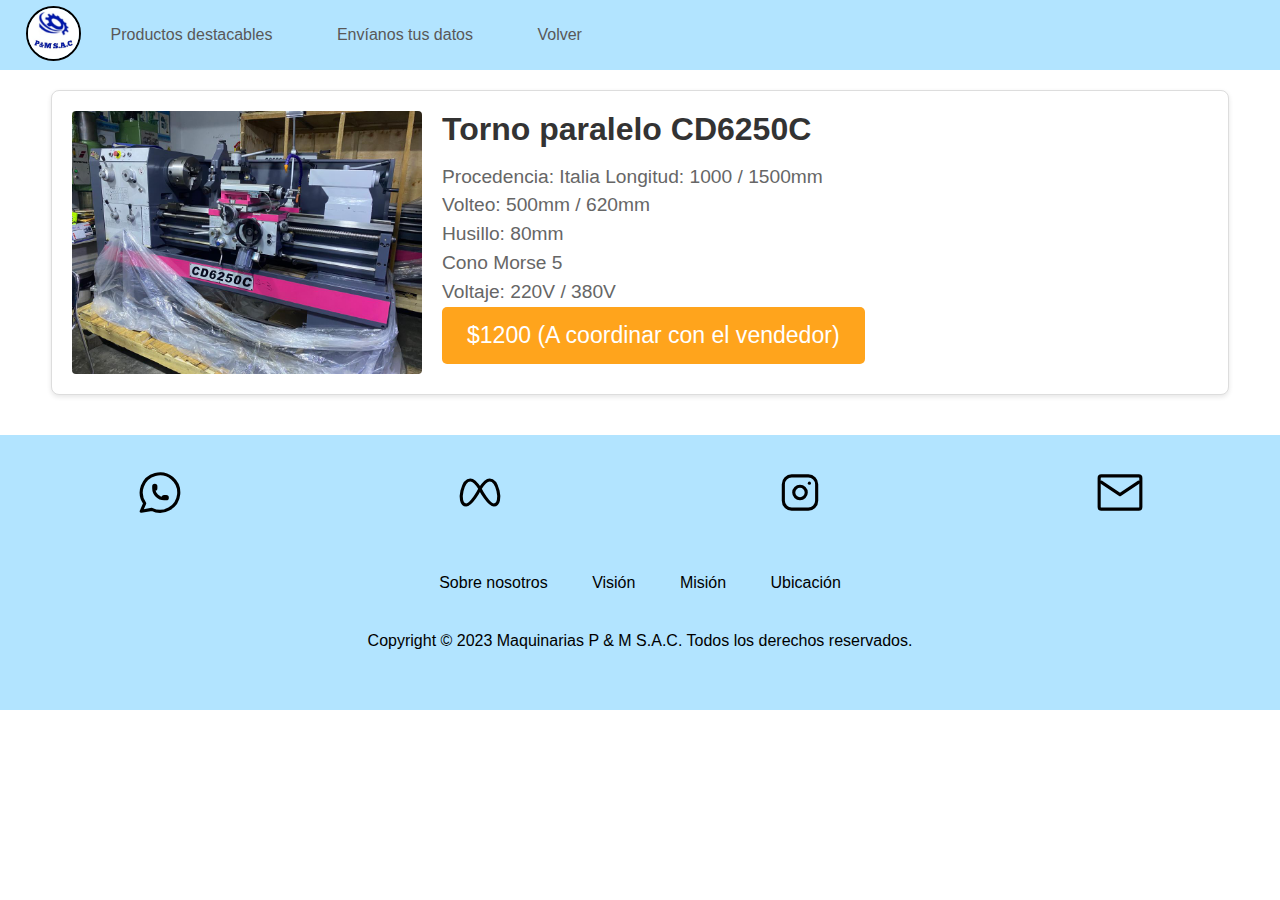
<file: products/torno-cd6250c.html>
<!DOCTYPE html>
<html lang="en">
<head>
    <meta charset="UTF-8">
    <meta name="viewport" content="width=device-width, initial-scale=1.0">
    <!-- Logo de la página -->
    
    <link rel="icon" href="../img/logo.jpg">
    
    <!-- SEO y Accesibilidad -->

    <meta name="description" content="Importaciones P&M S.A.C Venta de maquinarias a nivel industrial en el Perú y más .">
    <meta name="keywords" content="hardware, tecnología, maquinaria pesada, maquinaria, importaciones">

    <!-- CSS -->

    <link rel="stylesheet" href="../css/products.css">
    <title>Torno paralelo CD6250C - Maquinarias P&M S.A.C</title>
</head>
<body>
    <header class="nav-container">
        <div class="logo">
            <a href="#"><img src="../img/logo.jpg" alt="logo"></a>
        </div>
        <nav class="nav-links">
            <ul>
                <li><a href="../index.html#presentation">Productos destacables</a></li>
                <li><a href="../index.html#form">Envíanos tus datos</a></li>
                <li><a href="../index.html">Volver</a></li>
            </ul>
        </nav>
    </header>

    <main>
        <section id="productos-destacados">
            <div class="amazon-container">
                <div class="amazon-product-card">
                    <img src="/img/TORNO PARALELO CD6250C.jpg" alt="Producto 1">
                    <div class="product-details">
                        <h3>Torno paralelo CD6250C </h3>
                        <p>Procedencia: Italia
                            Longitud: 1000 / 1500mm
                            <br>
                            Volteo: 500mm / 620mm
                            <br>
                            Husillo: 80mm
                            <br>
                            Cono Morse 5
                            <br>
                            Voltaje: 220V / 380V
                            <br>
                        <button class="price-btn">$1200 (A coordinar con el vendedor)</button>
                    </div>
                </div>
            </div>
        </section>        
    </main>


    <footer class="footer-bar">
        
        <div class="contact-container">
            <a href="https://wa.me/+51979695821" target="_blank">
                <svg xmlns="http://www.w3.org/2000/svg" class="icon icon-tabler icon-tabler-brand-whatsapp" width="50" height="75" viewBox="0 0 24 24" stroke-width="1.5" stroke="#000000" fill="none" stroke-linecap="round" stroke-linejoin="round">
                    <path stroke="none" d="M0 0h24v24H0z" fill="none"/>
                    <path d="M3 21l1.65 -3.8a9 9 0 1 1 3.4 2.9l-5.05 .9" />
                    <path d="M9 10a.5 .5 0 0 0 1 0v-1a.5 .5 0 0 0 -1 0v1a5 5 0 0 0 5 5h1a.5 .5 0 0 0 0 -1h-1a.5 .5 0 0 0 0 1" />
                </svg>
            </a>

            <a href="https://www.facebook.com/Importaciones.e.Inversiones.PyM/about_profile_transparency" target="_blank">
                <svg xmlns="http://www.w3.org/2000/svg" class="icon icon-tabler icon-tabler-brand-meta" width="50" height="75" viewBox="0 0 24 24" stroke-width="1.5" stroke="#000000" fill="none" stroke-linecap="round" stroke-linejoin="round">
                    <path stroke="none" d="M0 0h24v24H0z" fill="none"/>
                    <path d="M12 10.174c1.766 -2.784 3.315 -4.174 4.648 -4.174c2 0 3.263 2.213 4 5.217c.704 2.869 .5 6.783 -2 6.783c-1.114 0 -2.648 -1.565 -4.148 -3.652a27.627 27.627 0 0 1 -2.5 -4.174z" />
                    <path d="M12 10.174c-1.766 -2.784 -3.315 -4.174 -4.648 -4.174c-2 0 -3.263 2.213 -4 5.217c-.704 2.869 -.5 6.783 2 6.783c1.114 0 2.648 -1.565 4.148 -3.652c1 -1.391 1.833 -2.783 2.5 -4.174z" />
                </svg>
            </a>

            <a href="https://www.instagram.com/importaciones_inversionespym/" target="_blank">
                <svg xmlns="http://www.w3.org/2000/svg" class="icon icon-tabler icon-tabler-brand-instagram" width="50" height="75"" viewBox="0 0 24 24" stroke-width="1.5" stroke="#000000" fill="none" stroke-linecap="round" stroke-linejoin="round">
                    <path stroke="none" d="M0 0h24v24H0z" fill="none"/>
                    <path d="M4 4m0 4a4 4 0 0 1 4 -4h8a4 4 0 0 1 4 4v8a4 4 0 0 1 -4 4h-8a4 4 0 0 1 -4 -4z" />
                    <path d="M12 12m-3 0a3 3 0 1 0 6 0a3 3 0 1 0 -6 0" />
                    <path d="M16.5 7.5l0 .01" />
                </svg>
            </a>

            <a href="mailto:invercionespm@outlook.com" target="_blank">
                <svg xmlns="http://www.w3.org/2000/svg" class="icon icon-tabler icon-tabler-brand-outlook" width="50" height="75" viewBox="0 0 24 24" stroke-width="1.5" stroke="#000000" fill="none" stroke-linecap="round" stroke-linejoin="round">
                    <path stroke="none" d="M0 0h24v24H0z" fill="none"/>
                    <path d="M3 4h18a1 1 0 0 1 1 1v14a1 1 0 0 1 -1 1h-18a1 1 0 0 1 -1 -1v-14a1 1 0 0 1 1 -1z" />
                    <path d="M3 7l9 6l9 -6" />
                </svg>
            </a>

        </div>

        <div class="nav-footer">
            <nav class="nav-links">
                <ul>
                    <li><a href="about us/about-us.html#about-us">Sobre nosotros</a></li>
                    <li><a href="about us/about-us.html#vision">Visión</a></li>
                    <li><a href="about us/about-us.html#mision">Misión</a></li>
                    <li><a href="about us/about-us.html#map">Ubicación</a></li>
                </ul>
            </nav>
        </div>

        <p>Copyright &copy; 2023 Maquinarias P & M S.A.C. Todos los derechos reservados.</p>
    </footer>
</body>
</html>
</file>
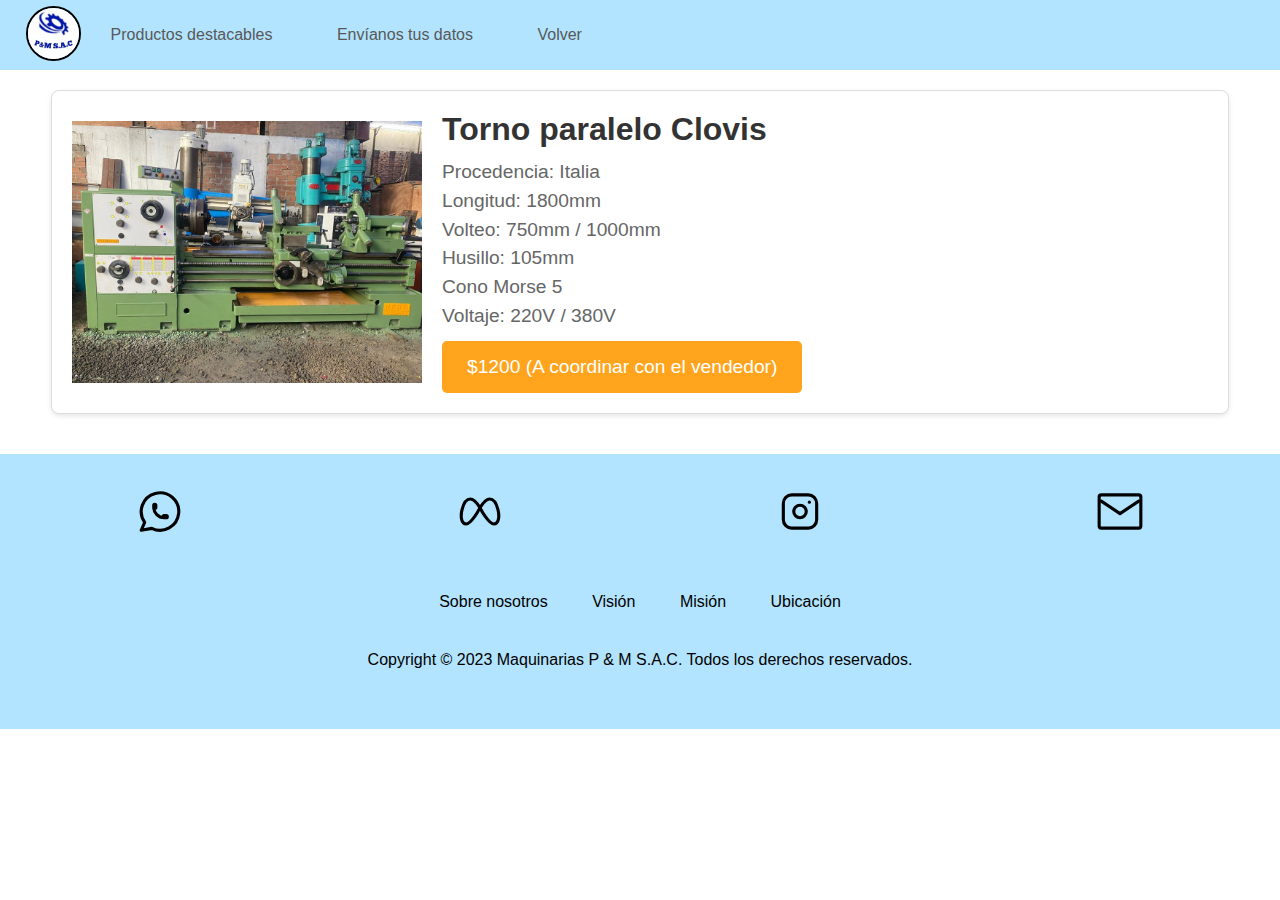
<file: products/torno-clovis.html>
<!DOCTYPE html>
<html lang="en">
<head>
    <meta charset="UTF-8">
    <meta name="viewport" content="width=device-width, initial-scale=1.0">
    <!-- Logo de la página -->
    
    <link rel="icon" href="../img/logo.jpg">
    
    <!-- SEO y Accesibilidad -->

    <meta name="description" content="Importaciones P&M S.A.C Venta de maquinarias a nivel industrial en el Perú y más .">
    <meta name="keywords" content="hardware, tecnología, maquinaria pesada, maquinaria, importaciones">

    <!-- CSS -->

    <link rel="stylesheet" href="../css/products.css">
    <title>Torno paralelo Clovis - Maquinarias P&M S.A.C</title>
</head>
<body>
    <header class="nav-container">
        <div class="logo">
            <a href="#"><img src="../img/logo.jpg" alt="logo"></a>
        </div>
        <nav class="nav-links">
            <ul>
                <li><a href="../index.html#presentation">Productos destacables</a></li>
                <li><a href="../index.html#form">Envíanos tus datos</a></li>
                <li><a href="../index.html">Volver</a></li>
            </ul>
        </nav>
    </header>

    <main>
        <section id="productos-destacados">
            <div class="amazon-container">
                <div class="amazon-product-card">
                    <img src="/img/TORNO PARALELO CLOVIS.jpg" alt="Producto 1">
                    <div class="product-details">
                        <h3>Torno paralelo Clovis</h3>
                        <p>Procedencia: Italia
                            <br>
                            Longitud: 1800mm
                            <br>
                            Volteo: 750mm / 1000mm
                            <br>
                            Husillo: 105mm
                            <br>
                            Cono Morse 5
                            <br>
                            Voltaje: 220V / 380V</p>
                        <button class="price-btn">$1200 (A coordinar con el vendedor)</button>
                    </div>
                </div>
            </div>
        </section>        
    </main>


    <footer class="footer-bar">
        
        <div class="contact-container">
            <a href="https://wa.me/+51979695821" target="_blank">
                <svg xmlns="http://www.w3.org/2000/svg" class="icon icon-tabler icon-tabler-brand-whatsapp" width="50" height="75" viewBox="0 0 24 24" stroke-width="1.5" stroke="#000000" fill="none" stroke-linecap="round" stroke-linejoin="round">
                    <path stroke="none" d="M0 0h24v24H0z" fill="none"/>
                    <path d="M3 21l1.65 -3.8a9 9 0 1 1 3.4 2.9l-5.05 .9" />
                    <path d="M9 10a.5 .5 0 0 0 1 0v-1a.5 .5 0 0 0 -1 0v1a5 5 0 0 0 5 5h1a.5 .5 0 0 0 0 -1h-1a.5 .5 0 0 0 0 1" />
                </svg>
            </a>

            <a href="https://www.facebook.com/Importaciones.e.Inversiones.PyM/about_profile_transparency" target="_blank">
                <svg xmlns="http://www.w3.org/2000/svg" class="icon icon-tabler icon-tabler-brand-meta" width="50" height="75" viewBox="0 0 24 24" stroke-width="1.5" stroke="#000000" fill="none" stroke-linecap="round" stroke-linejoin="round">
                    <path stroke="none" d="M0 0h24v24H0z" fill="none"/>
                    <path d="M12 10.174c1.766 -2.784 3.315 -4.174 4.648 -4.174c2 0 3.263 2.213 4 5.217c.704 2.869 .5 6.783 -2 6.783c-1.114 0 -2.648 -1.565 -4.148 -3.652a27.627 27.627 0 0 1 -2.5 -4.174z" />
                    <path d="M12 10.174c-1.766 -2.784 -3.315 -4.174 -4.648 -4.174c-2 0 -3.263 2.213 -4 5.217c-.704 2.869 -.5 6.783 2 6.783c1.114 0 2.648 -1.565 4.148 -3.652c1 -1.391 1.833 -2.783 2.5 -4.174z" />
                </svg>
            </a>

            <a href="https://www.instagram.com/importaciones_inversionespym/" target="_blank">
                <svg xmlns="http://www.w3.org/2000/svg" class="icon icon-tabler icon-tabler-brand-instagram" width="50" height="75"" viewBox="0 0 24 24" stroke-width="1.5" stroke="#000000" fill="none" stroke-linecap="round" stroke-linejoin="round">
                    <path stroke="none" d="M0 0h24v24H0z" fill="none"/>
                    <path d="M4 4m0 4a4 4 0 0 1 4 -4h8a4 4 0 0 1 4 4v8a4 4 0 0 1 -4 4h-8a4 4 0 0 1 -4 -4z" />
                    <path d="M12 12m-3 0a3 3 0 1 0 6 0a3 3 0 1 0 -6 0" />
                    <path d="M16.5 7.5l0 .01" />
                </svg>
            </a>

            <a href="mailto:invercionespm@outlook.com" target="_blank">
                <svg xmlns="http://www.w3.org/2000/svg" class="icon icon-tabler icon-tabler-brand-outlook" width="50" height="75" viewBox="0 0 24 24" stroke-width="1.5" stroke="#000000" fill="none" stroke-linecap="round" stroke-linejoin="round">
                    <path stroke="none" d="M0 0h24v24H0z" fill="none"/>
                    <path d="M3 4h18a1 1 0 0 1 1 1v14a1 1 0 0 1 -1 1h-18a1 1 0 0 1 -1 -1v-14a1 1 0 0 1 1 -1z" />
                    <path d="M3 7l9 6l9 -6" />
                </svg>
            </a>

        </div>

        <div class="nav-footer">
            <nav class="nav-links">
                <ul>
                    <li><a href="about us/about-us.html#about-us">Sobre nosotros</a></li>
                    <li><a href="about us/about-us.html#vision">Visión</a></li>
                    <li><a href="about us/about-us.html#mision">Misión</a></li>
                    <li><a href="about us/about-us.html#map">Ubicación</a></li>
                </ul>
            </nav>
        </div>

        <p>Copyright &copy; 2023 Maquinarias P & M S.A.C. Todos los derechos reservados.</p>
    </footer>
</body>
</html>
</file>
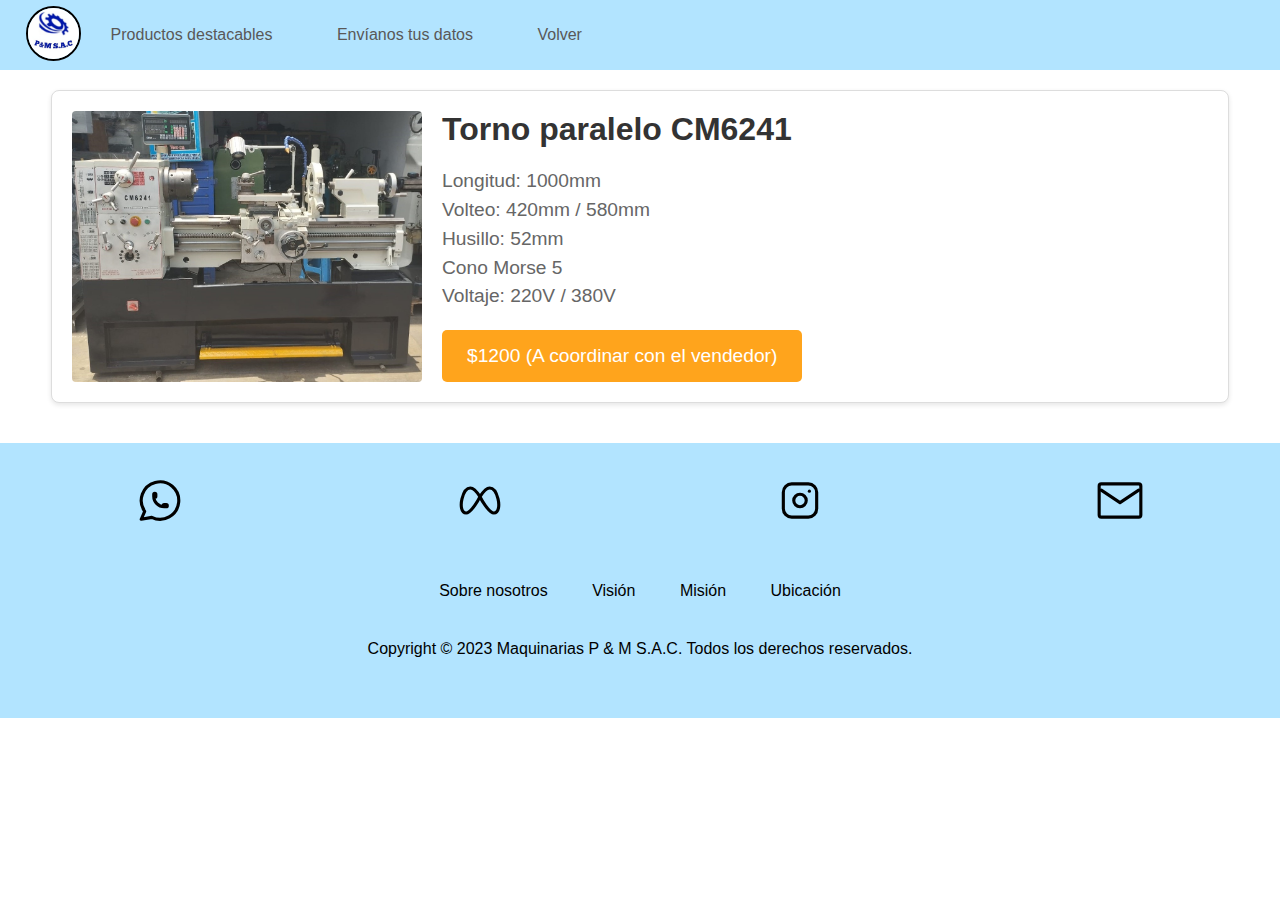
<file: products/torno-cm6241.html>
<!DOCTYPE html>
<html lang="en">
<head>
    <meta charset="UTF-8">
    <meta name="viewport" content="width=device-width, initial-scale=1.0">
    <!-- Logo de la página -->
    
    <link rel="icon" href="../img/logo.jpg">
    
    <!-- SEO y Accesibilidad -->

    <meta name="description" content="Importaciones P&M S.A.C Venta de maquinarias a nivel industrial en el Perú y más .">
    <meta name="keywords" content="hardware, tecnología, maquinaria pesada, maquinaria, importaciones">

    <!-- CSS -->

    <link rel="stylesheet" href="../css/products.css">
    <title>Torno paralelo CM6241 - Maquinarias P&M S.A.C</title>
</head>
<body>
    <div id="volver"></div>
    <header class="nav-container">
        <div class="logo">
            <a href="#"><img src="../img/logo.jpg" alt="logo"></a>
        </div>
        <nav class="nav-links">
            <ul>
                <li><a href="../index.html#presentation">Productos destacables</a></li>
                <li><a href="../index.html#form">Envíanos tus datos</a></li>
                <li><a href="../index.html">Volver</a></li>
            </ul>
        </nav>
    </header>

    <main>
        <section id="productos-destacados">
            <div class="amazon-container">
                <div class="amazon-product-card">
                    <img src="/img/TORNO PARALELO CM6241.jpg" alt="Producto 1">
                    <div class="product-details">
                        <h3>Torno paralelo CM6241</h3>
                        <p>Longitud: 1000mm
                            <br>
                            Volteo: 420mm / 580mm
                            <br>
                            Husillo: 52mm
                            <br>
                            Cono Morse 5
                            <br>
                            Voltaje: 220V / 380V</p>
                        <button class="price-btn">$1200 (A coordinar con el vendedor)</button>
                    </div>
                </div>
            </div>
        </section>        
    </main>


    <footer class="footer-bar">
        
        <div class="contact-container">
            <a href="https://wa.me/+51979695821" target="_blank">
                <svg xmlns="http://www.w3.org/2000/svg" class="icon icon-tabler icon-tabler-brand-whatsapp" width="50" height="75" viewBox="0 0 24 24" stroke-width="1.5" stroke="#000000" fill="none" stroke-linecap="round" stroke-linejoin="round">
                    <path stroke="none" d="M0 0h24v24H0z" fill="none"/>
                    <path d="M3 21l1.65 -3.8a9 9 0 1 1 3.4 2.9l-5.05 .9" />
                    <path d="M9 10a.5 .5 0 0 0 1 0v-1a.5 .5 0 0 0 -1 0v1a5 5 0 0 0 5 5h1a.5 .5 0 0 0 0 -1h-1a.5 .5 0 0 0 0 1" />
                </svg>
            </a>

            <a href="https://www.facebook.com/Importaciones.e.Inversiones.PyM/about_profile_transparency" target="_blank">
                <svg xmlns="http://www.w3.org/2000/svg" class="icon icon-tabler icon-tabler-brand-meta" width="50" height="75" viewBox="0 0 24 24" stroke-width="1.5" stroke="#000000" fill="none" stroke-linecap="round" stroke-linejoin="round">
                    <path stroke="none" d="M0 0h24v24H0z" fill="none"/>
                    <path d="M12 10.174c1.766 -2.784 3.315 -4.174 4.648 -4.174c2 0 3.263 2.213 4 5.217c.704 2.869 .5 6.783 -2 6.783c-1.114 0 -2.648 -1.565 -4.148 -3.652a27.627 27.627 0 0 1 -2.5 -4.174z" />
                    <path d="M12 10.174c-1.766 -2.784 -3.315 -4.174 -4.648 -4.174c-2 0 -3.263 2.213 -4 5.217c-.704 2.869 -.5 6.783 2 6.783c1.114 0 2.648 -1.565 4.148 -3.652c1 -1.391 1.833 -2.783 2.5 -4.174z" />
                </svg>
            </a>

            <a href="https://www.instagram.com/importaciones_inversionespym/" target="_blank">
                <svg xmlns="http://www.w3.org/2000/svg" class="icon icon-tabler icon-tabler-brand-instagram" width="50" height="75"" viewBox="0 0 24 24" stroke-width="1.5" stroke="#000000" fill="none" stroke-linecap="round" stroke-linejoin="round">
                    <path stroke="none" d="M0 0h24v24H0z" fill="none"/>
                    <path d="M4 4m0 4a4 4 0 0 1 4 -4h8a4 4 0 0 1 4 4v8a4 4 0 0 1 -4 4h-8a4 4 0 0 1 -4 -4z" />
                    <path d="M12 12m-3 0a3 3 0 1 0 6 0a3 3 0 1 0 -6 0" />
                    <path d="M16.5 7.5l0 .01" />
                </svg>
            </a>

            <a href="mailto:invercionespm@outlook.com" target="_blank">
                <svg xmlns="http://www.w3.org/2000/svg" class="icon icon-tabler icon-tabler-brand-outlook" width="50" height="75" viewBox="0 0 24 24" stroke-width="1.5" stroke="#000000" fill="none" stroke-linecap="round" stroke-linejoin="round">
                    <path stroke="none" d="M0 0h24v24H0z" fill="none"/>
                    <path d="M3 4h18a1 1 0 0 1 1 1v14a1 1 0 0 1 -1 1h-18a1 1 0 0 1 -1 -1v-14a1 1 0 0 1 1 -1z" />
                    <path d="M3 7l9 6l9 -6" />
                </svg>
            </a>

        </div>

        <div class="nav-footer">
            <nav class="nav-links">
                <ul>
                    <li><a href="about us/about-us.html#about-us">Sobre nosotros</a></li>
                    <li><a href="about us/about-us.html#vision">Visión</a></li>
                    <li><a href="about us/about-us.html#mision">Misión</a></li>
                    <li><a href="about us/about-us.html#map">Ubicación</a></li>
                </ul>
            </nav>
        </div>

        <p>Copyright &copy; 2023 Maquinarias P & M S.A.C. Todos los derechos reservados.</p>
    </footer>
</body>
</html>
</file>
<file: css/index.css>
/*Desplazamiento suave con CSS*/

html{
    scroll-behavior: smooth;
}

*{
    font-family: 'Gill Sans', 'Gill Sans MT', Calibri, 'Trebuchet MS', sans-serif;
    box-sizing: border-box;
    margin: 0;
    padding: 0;
}

a{
    text-decoration: none;
    color: black;

}

/*Header*/

.nav-container{
    background-color: #b2e4ff;
    display: flex; 
    justify-content: flex-start;
    align-items: center;
    height: 70px;
    padding: 0px 2%;
    /* border-style: solid;
    border-width: 1px; */

    position: fixed;
    top: 0;
    width: 100%;
    z-index: 1000;
}

.nav-container .logo{
    cursor: pointer;
}

.nav-container .logo img{
    height: 55px;
    width: auto;
    border-color: black;
    border-radius: 50%;
    border-width: 2px;
    border-style: solid;
    transition: all 0.3s;

}

.nav-container img:hover{
    transform: scale(1.1);
}

.nav-container .nav-links{
    list-style: none;
} 

.nav-container .nav-links li{
    display: inline-block;
    padding: 0px 30px;
}

.nav-container .nav-links li:hover{
    transform: scale(1.1);
    transition: all 0.3s ease 0s;
}

.nav-container .nav-links a{
    font-size: 700;
    color: rgb(89, 88, 88);
    text-decoration: none;
}

.nav-container .nav-links li a:hover{
    color: black;
}

/*Main: Texto*/

.info{
    position: relative;
    top: 70px;
    height: 200px;
    text-align: center;
    z-index: 0;
}

.info h2{
    font-size: 30px;
    color: rgb(89, 88, 88);
    margin: 15px;
    padding-top: 25px;
}

.info h2:hover{
    color: black;
    transition: all 0.3s ease 0s;
}

.info h3{
    margin: 15px;
    color: rgb(89, 88, 88);
}

.info p{
    font-size: 16px;
    color: rgb(89, 88, 88);
    margin: 15px;
}

/*Main: Productos*/

.product-container {
    display: flex;
    flex-wrap: wrap;
    justify-content: center;
    padding: 20px;
    max-width: 1200px;
    margin: 0 auto;
    position: relative;
    z-index: 1;
}

.product-card {
    background-color: #f9f9f9;
    border: 1px solid #ddd;
    border-radius: 8px;
    width: 200px;
    margin: 10px;
    text-align: center;
    padding: 10px;
    transition: transform 0.3s;
    display: flex;
    flex-direction: column;
    overflow: hidden;
}

.product-card img {
    width: 100%;
    height: auto;
    object-fit: cover;
    border-radius: 4px;
}

.product-card h3 {
    font-size: 1.2em;
    margin: 10px 0 5px;
}

.product-card p {
    font-size: 0.9em;
    color: #666;
}

.product-card span {
    font-weight: bold;
    color: #333;
}

.product-card:hover {
    transform: scale(1.05);
}


/*Footer*/

.footer-bar{
    width: 100%;
    height: 275px;
    background-color: #b2e4ff;
    position: relative;
}

.nav-footer{
    display: flex;
    justify-content: center;
    align-items: center;
    padding: 40px;
}
.contact-container{
    display: flex;
    justify-content: space-around;
    padding-top: 20px;
}


.footer-bar p{
    text-align: center;
}


.nav-footer .nav-links li{
    display: inline-block;
    padding: 0px 20px;
}

.nav-footer .nav-links li a{
    text-decoration: none;
    color:black;
}

.nav-footer .nav-links li:hover{
    transform: scale(1.1);
    transition: all 0.3s ease 0s;
}

/*Main: Formulario*/

.form{
    background-color: #d8f6f9;
    border: 1px solid #ddd;
    border-radius: 8px;
    width: 800px;
    max-width: 600px;
    margin: 0 auto;
    text-align: center;
    padding-top: 20px;
    margin-bottom: 30px;
}

.product-card {
    background-color: #f9f9f9;
    border: 1px solid #ddd;
    border-radius: 8px;
    width: 200px;
    margin: 10px;
    text-align: center;
    padding: 10px;
    transition: transform 0.3s;
    display: flex;
    flex-direction: column;
    overflow: hidden;
}

.form-main{
    display: flex;
    justify-content: center;
    align-items: center;
    flex-direction: column;
}

.btn{
    font-weight: 700;
    color: rgb(89, 88, 88);
    padding: 9px 25px;
    margin-left: 20px;
    background-color: #eceff1;
    border: none;
    border-radius: 50px;
    cursor: pointer;
    transition: all 0.3s ease 0s;
}

.btn:hover{
    background-color: #e2f1f8;
    color: black;
    transform: scale(1.1);
}

/*Mediquerys*/

@media (max-width: 596px){
    .info{
        height: 255px;
    }

    .form{
        width: 450px;
    }
}

@media (max-width: 622px){
    .form{
        width: 350px;
    }
}

@media (max-width: 330px){
    .form{
        width: 250px;
    }
}

/* @media ((min-width: 250px) and (max-width: 380px)){
    .info{
        height: 350px;
    }
} */
</file>
<file: css/about-us.css>
/*Desplazamiento suave con CSS*/

html{
    scroll-behavior: smooth;
}


*{
    box-sizing: border-box; /*Formatear documento*/
    margin: 0; /*Borde  en cero*/
    padding: 0; /*Margen en cero*/
    font-family: 'Gill Sans', 'Gill Sans MT', Calibri, 'Trebuchet MS', sans-serif;
    /* font-weight: 400;
    font-style: normal; */
}

body{
    background-color: aliceblue;
}

.nav-container{
    background-color: #b2e4ff;
    display: flex; 
    justify-content: space-between;
    align-items: center;
    height: 70px;
    padding: 0px 2%;
    /* border-style: solid;
    border-width: 1px; */

    position: fixed;
    top: 0;
    width: 100%;
    z-index: 1000;
}

.nav-container .logo{
    cursor: pointer;
}

.nav-container .logo img{
    height: 55px;
    width: auto;
    border-color: black;
    border-radius: 50%;
    border-width: 2px;
    border-style: solid;
    transition: all 0.3s;

}

.nav-container img:hover{
    transform: scale(1.1);
}

.nav-container .nav-links{
    list-style: none;
} 

.nav-container .nav-links li{
    display: inline-block;
    padding: 0px 20px;
}

.nav-container .nav-links li:hover{
    transform: scale(1.1);
    transition: all 0.3s ease 0s;
}

.nav-container .nav-links a{
    font-size: 700;
    color: rgb(89, 88, 88);
    text-decoration: none;
}

.nav-container .nav-links li a:hover{
    color: black;
}

.nav-container .btn-nav{
    margin-left: auto;
}

.nav-container .btn-nav button{
    font-weight: 700;
    color: rgb(89, 88, 88);
    padding: 9px 25px;
    margin-left: 20px;
    background-color: #eceff1;
    border: none;
    border-radius: 50px;
    cursor: pointer;
    transition: all 0.3s ease 0s;
}

.nav-container .btn-nav button:hover{
    background-color: #e2f1f8;
    color: black;
    transform: scale(1.1);
}

/*Mapa*/

.mapa{
    border: 5px solid rgb(89, 88, 88);
    border-radius: 10px;
    width: fit-content; /* Ajustar el tamaño al contenido */
    margin: 20px auto; /* Centrar en la página */
    margin-bottom: 100px; /* Agregar margen inferior */
}

/*Hipervínculos*/

section{
    width: 55%;
    padding-left: 100px;
}

.info{
    position: relative;
    top: 70px;
}

.info h2{
    font-size: 30px;
    color: rgb(89, 88, 88);
    margin: 15px;
    padding-top: 25px;
}

.info h2:hover{
    color: black;
    transition: all 0.3s ease 0s;
}

.info h3{
    margin: 15px;
    color: rgb(89, 88, 88);
}


.info p{
    font-size: 16px;
    color: rgb(89, 88, 88);
    margin: 15px;
}


/*MediaQuerys*/


/* Pantallas pequeñas (móviles) */
@media (max-width: 480px) {
    .nav-container {
        flex-direction: column;
        height: auto;
    }

    .nav-container .nav-links li {
        display: block;
        padding: 10px 0;
    }

    section {
        width: 90%; /* Aumentar el ancho para que se ajuste mejor */
        padding-left: 0; /* Quitar el padding lateral */
    }

    .info {
        top: 100px; /* Ajustar la posición */
        padding: 0 10px; /* Agregar padding lateral */
    }
    
    .info h2 {
        font-size: 24px; /* Disminuir tamaño de fuente */
    }
    
    .info p {
        font-size: 14px; /* Disminuir tamaño de fuente */
    }
}

/* Pantallas medianas (tabletas) */
@media (min-width: 481px) and (max-width: 768px) {
    .nav-container {
        flex-direction: row;
    }
    
    section {
        width: 80%; /* Ajustar el ancho para que se vea mejor */
        padding-left: 20px; /* Ajustar padding */
    }
    
    .info h2 {
        font-size: 28px; /* Tamaño de fuente moderado */
    }
    
    .info p {
        font-size: 15px; /* Tamaño de fuente moderado */
    }
}

/* Pantallas grandes (escritorio) */
@media (min-width: 769px) {
    .nav-container .nav-links li {
        padding: 0px 30px; /* Aumentar el padding para pantallas grandes */
    }
    
    .info {
        padding: 0 50px; /* Aumentar padding lateral */
    }
}

/*Footer*/
/*Footer bar*/

.footer-bar{
    width: 100%;
    height: 275px;
    background-color: #b2e4ff;
    position: relative;
}

.contact-container{
    display: flex;
    justify-content: space-around;
    padding-top: 20px;
}


.footer-bar p{
    text-align: center;
}

.nav-footer{
    display: flex;
    justify-content: center;
    align-items: center;
    padding: 40px;
}

.nav-footer .nav-links li{
    display: inline-block;
    padding: 0px 20px;
}

.nav-footer .nav-links li a{
    text-decoration: none;
    color:black;
}

.nav-footer .nav-links li:hover{
    transform: scale(1.1);
    transition: all 0.3s ease 0s;
}
</file>
<file: css/products.css>
/*Desplazamiento suave con CSS*/

html{
    scroll-behavior: smooth;
}

*{
    font-family: 'Gill Sans', 'Gill Sans MT', Calibri, 'Trebuchet MS', sans-serif;
    box-sizing: border-box;
    margin: 0;
    padding: 0;
}

a{
    text-decoration: none;
    color: black;

}

/*Header*/

.nav-container{
    background-color: #b2e4ff;
    display: flex; 
    justify-content: flex-start;
    align-items: center;
    height: 70px;
    padding: 0px 2%;
    /* border-style: solid;
    border-width: 1px; */

    position: fixed;
    top: 0;
    width: 100%;
    z-index: 1000;
}

.nav-container .logo{
    cursor: pointer;
}

.nav-container .logo img{
    height: 55px;
    width: auto;
    border-color: black;
    border-radius: 50%;
    border-width: 2px;
    border-style: solid;
    transition: all 0.3s;

}

.nav-container img:hover{
    transform: scale(1.1);
}

.nav-container .nav-links{
    list-style: none;
} 

.nav-container .nav-links li{
    display: inline-block;
    padding: 0px 30px;
}

.nav-container .nav-links li:hover{
    transform: scale(1.1);
    transition: all 0.3s ease 0s;
}

.nav-container .nav-links a{
    font-size: 700;
    color: rgb(89, 88, 88);
    text-decoration: none;
}

.nav-container .nav-links li a:hover{
    color: black;
}

/*Main: Producto*/
/* Contenedor general de productos */
.amazon-container {
    display: flex;
    justify-content: center; /* Centrar el producto */
    padding: 20px;
    margin-top: 50px;
}

/* Tarjeta individual del producto */
.amazon-product-card {
    display: flex; /* Flexbox para colocar la imagen y detalles en línea */
    background-color: #fff;
    border: 1px solid #ddd;
    border-radius: 8px;
    width: 95%; /* Ocupa casi todo el ancho de la pantalla */
    max-width: 1200px; /* Limitar el ancho máximo */
    margin: 20px 0; /* Espacio entre cada producto */
    padding: 20px;
    text-align: left; /* Alinear el texto a la izquierda */
    transition: transform 0.3s ease;
    box-shadow: 0 2px 5px rgba(0, 0, 0, 0.1);
}

/* Imagen del producto: Más grande */
.amazon-product-card img {
    width: 350px; /* Aumentar el tamaño de la imagen */
    height: auto;
    object-fit: contain; /* Ajusta la imagen sin distorsión */
    border-radius: 4px;
    margin-right: 20px; /* Espacio entre la imagen y los detalles */
}

/* Detalles del producto (nombre, descripción, precio) */
.product-details {
    display: flex;
    flex-direction: column; /* Alinear el contenido en columna */
    justify-content: space-between; /* Distribuir el contenido uniformemente */
    flex-grow: 1; /* El contenedor de detalles se expandirá según sea necesario */
}

/* Nombre del producto */
.amazon-product-card h3 {
    font-size: 2em; /* Aumentar el tamaño de la fuente */
    margin-bottom: 10px;
    color: #333;
}

/* Descripción del producto */
.amazon-product-card p {
    font-size: 1.2em; /* Aumentar el tamaño de la descripción */
    color: #666;
    margin-bottom: 10px;
    line-height: 1.5;
}

/* Botón con el precio */
.price-btn {
    background-color: #ffa41c;
    color: white;
    padding: 15px 25px; /* Aumentar el tamaño del botón */
    border: none;
    border-radius: 5px;
    cursor: pointer;
    font-size: 1.2em; /* Aumentar el tamaño del texto */
    transition: background-color 0.3s ease;
    align-self: flex-start; /* Alinear el botón al inicio */
}

.price-btn:hover {
    background-color: #ff9900; /* Color más oscuro en hover */
}

/* Efecto de hover sobre la tarjeta del producto */
.amazon-product-card:hover {
    transform: scale(1.02); /* Un poco más pequeño para evitar que se superponga al borde */
}




/*Footer*/

.footer-bar{
    width: 100%;
    height: 275px;
    background-color: #b2e4ff;
    position: relative;
}

.nav-footer{
    display: flex;
    justify-content: center;
    align-items: center;
    padding: 40px;
}
.contact-container{
    display: flex;
    justify-content: space-around;
    padding-top: 20px;
}


.footer-bar p{
    text-align: center;
}


.nav-footer .nav-links li{
    display: inline-block;
    padding: 0px 20px;
}

.nav-footer .nav-links li a{
    text-decoration: none;
    color:black;
}

.nav-footer .nav-links li:hover{
    transform: scale(1.1);
    transition: all 0.3s ease 0s;
}
</file>
